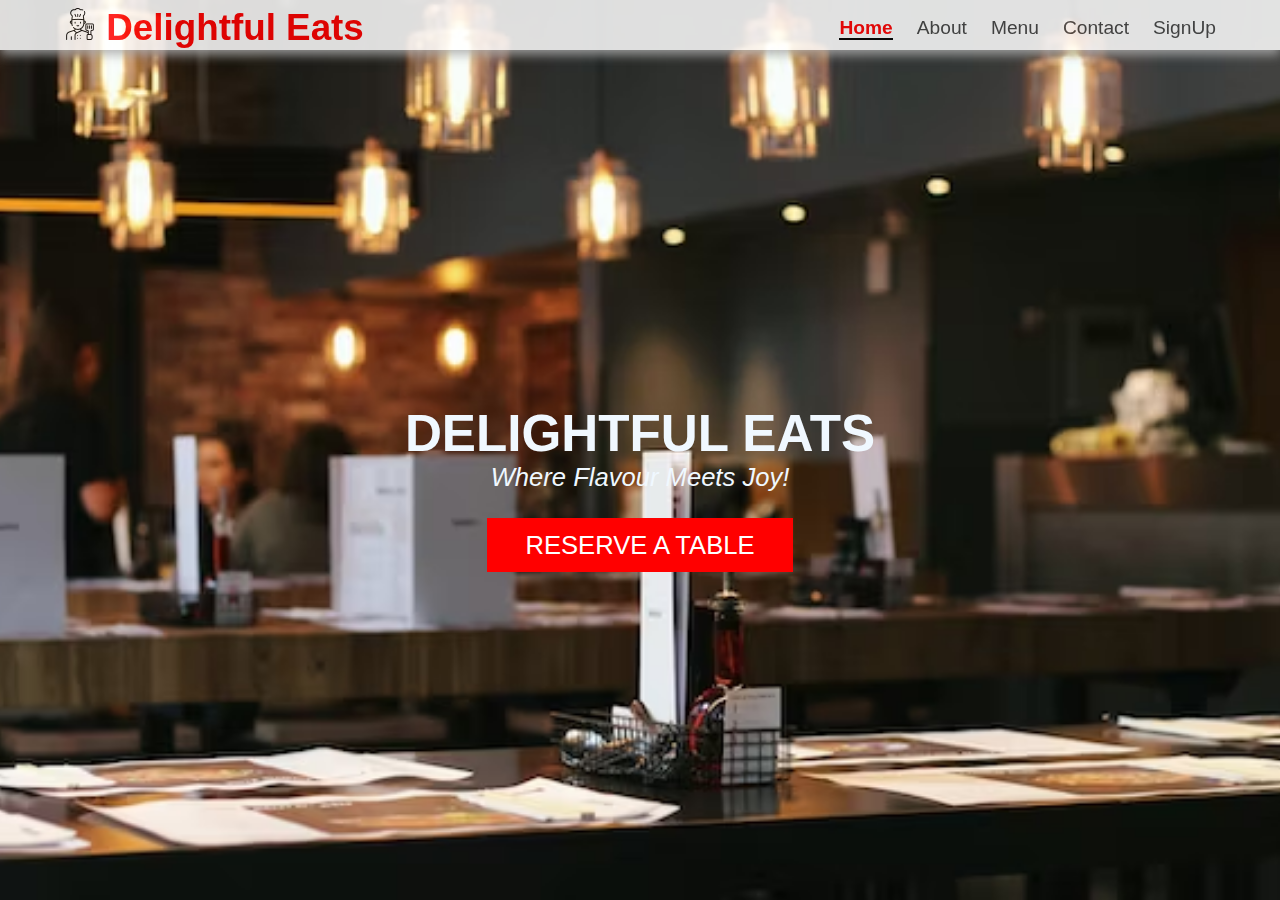
<file: index.html>
<html lang="en">

<head>
    <meta charset="UTF-8" />
    <meta http-equiv="X-UA-Compatible" content="IE=edge" />
    <meta name="viewport" content="width=device-width, initial-scale=1.0" />
    <title>Delightful Eats</title>
     <link rel="icon" href="images/chef.png" type="image/x-icon"/>
    <link rel="stylesheet" href="style.css" />
</head>

<body>
    <nav class="navbar">

        <div class="navbar-container container">
            <input type="checkbox">

            <div class="hamburger-lines">
                <span class="line line1"></span>
                <span class="line line2"></span>
                <span class="line line3"></span>

            </div>
            <ul class="menu-items">
                <li><a href="index.html" class="active">Home</a></li>
                <li><a href="about.html">About</a></li>
                <li><a href="food-menu.html">Menu</a></li>
                <li><a href="contact.html">Contact</a></li>
                <li><a href="Signup.html">SignUp</a></li>
            </ul>

            <h1 class="logo"><img src="images/chef.png" </h1>
                <span id="sp">Delightful Eats</span>

        </div>


    </nav>
    <section class="showcase-area" id="showcase">
        <div class="showcase-container">
            <h1 class="main-title" id="home">Delightful Eats</h1>
            <p class="main-tit">Where Flavour Meets Joy!</p>
            <p></p>
            <a href="contact.html" class="btn btn-primary " style="background-color:red">RESERVE A TABLE</a>
        </div>



    </section>

</html>
</body>

</html>
</file>
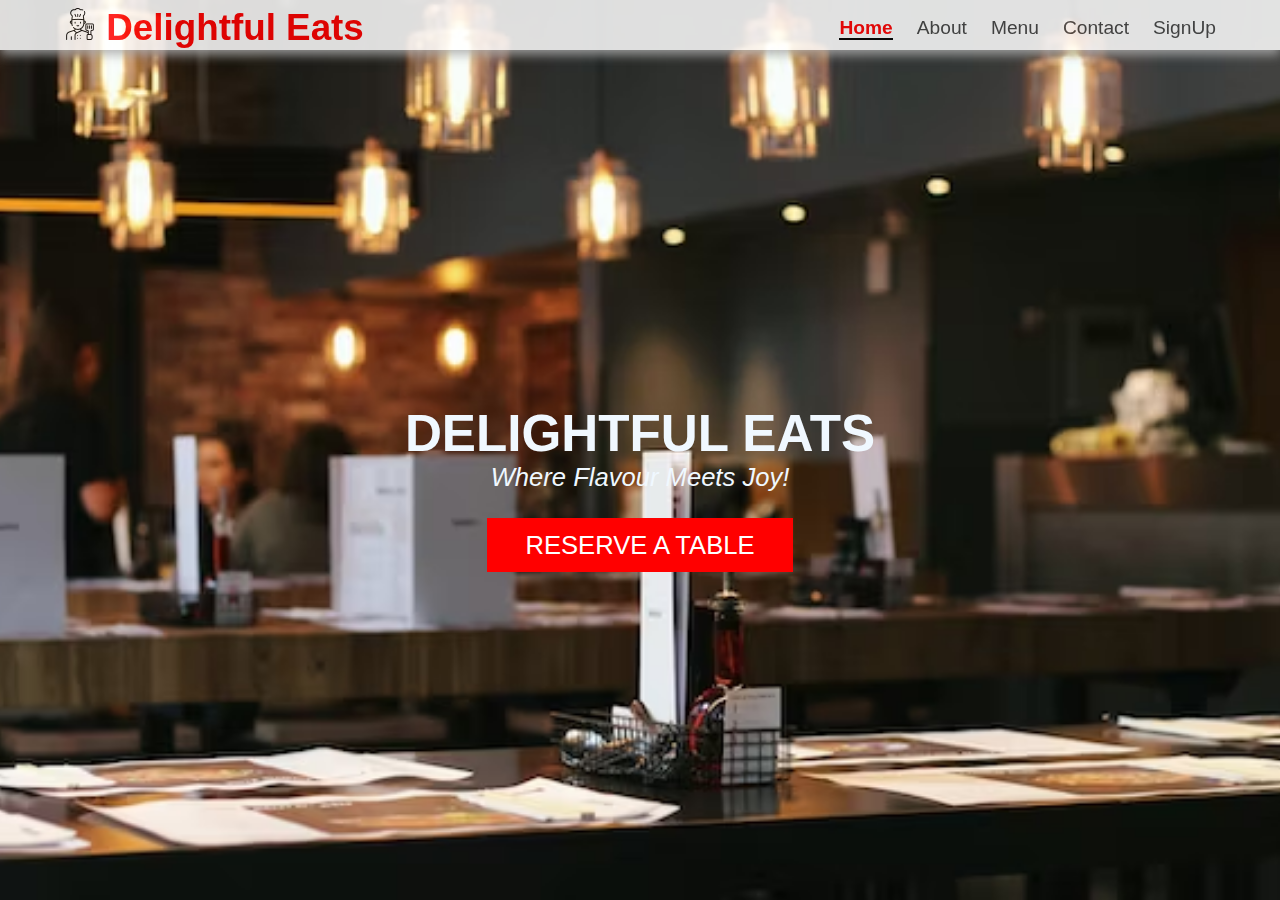
<file: Restaurant-website/index.html>
<html lang="en">

<head>
    <meta charset="UTF-8" />
    <meta http-equiv="X-UA-Compatible" content="IE=edge" />
    <meta name="viewport" content="width=device-width, initial-scale=1.0" />
    <title>Delightful Eats</title>
     <link rel="icon" href="images/chef.png" type="image/x-icon"/>
    <link rel="stylesheet" href="style.css" />
</head>

<body>
    <nav class="navbar">

        <div class="navbar-container container">
            <input type="checkbox">

            <div class="hamburger-lines">
                <span class="line line1"></span>
                <span class="line line2"></span>
                <span class="line line3"></span>

            </div>
            <ul class="menu-items">
                <li><a href="index.html" class="active">Home</a></li>
                <li><a href="about.html">About</a></li>
                <li><a href="food-menu.html">Menu</a></li>
                <li><a href="contact.html">Contact</a></li>
                <li><a href="Signup.html">SignUp</a></li>
            </ul>

            <h1 class="logo"><img src="images/chef.png" </h1>
                <span id="sp">Delightful Eats</span>

        </div>


    </nav>
    <section class="showcase-area" id="showcase">
        <div class="showcase-container">
            <h1 class="main-title" id="home">Delightful Eats</h1>
            <p class="main-tit">Where Flavour Meets Joy!</p>
            <p></p>
            <a href="contact.html" class="btn btn-primary " style="background-color:red">RESERVE A TABLE</a>
        </div>



    </section>

</html>
</body>

</html>
</file>
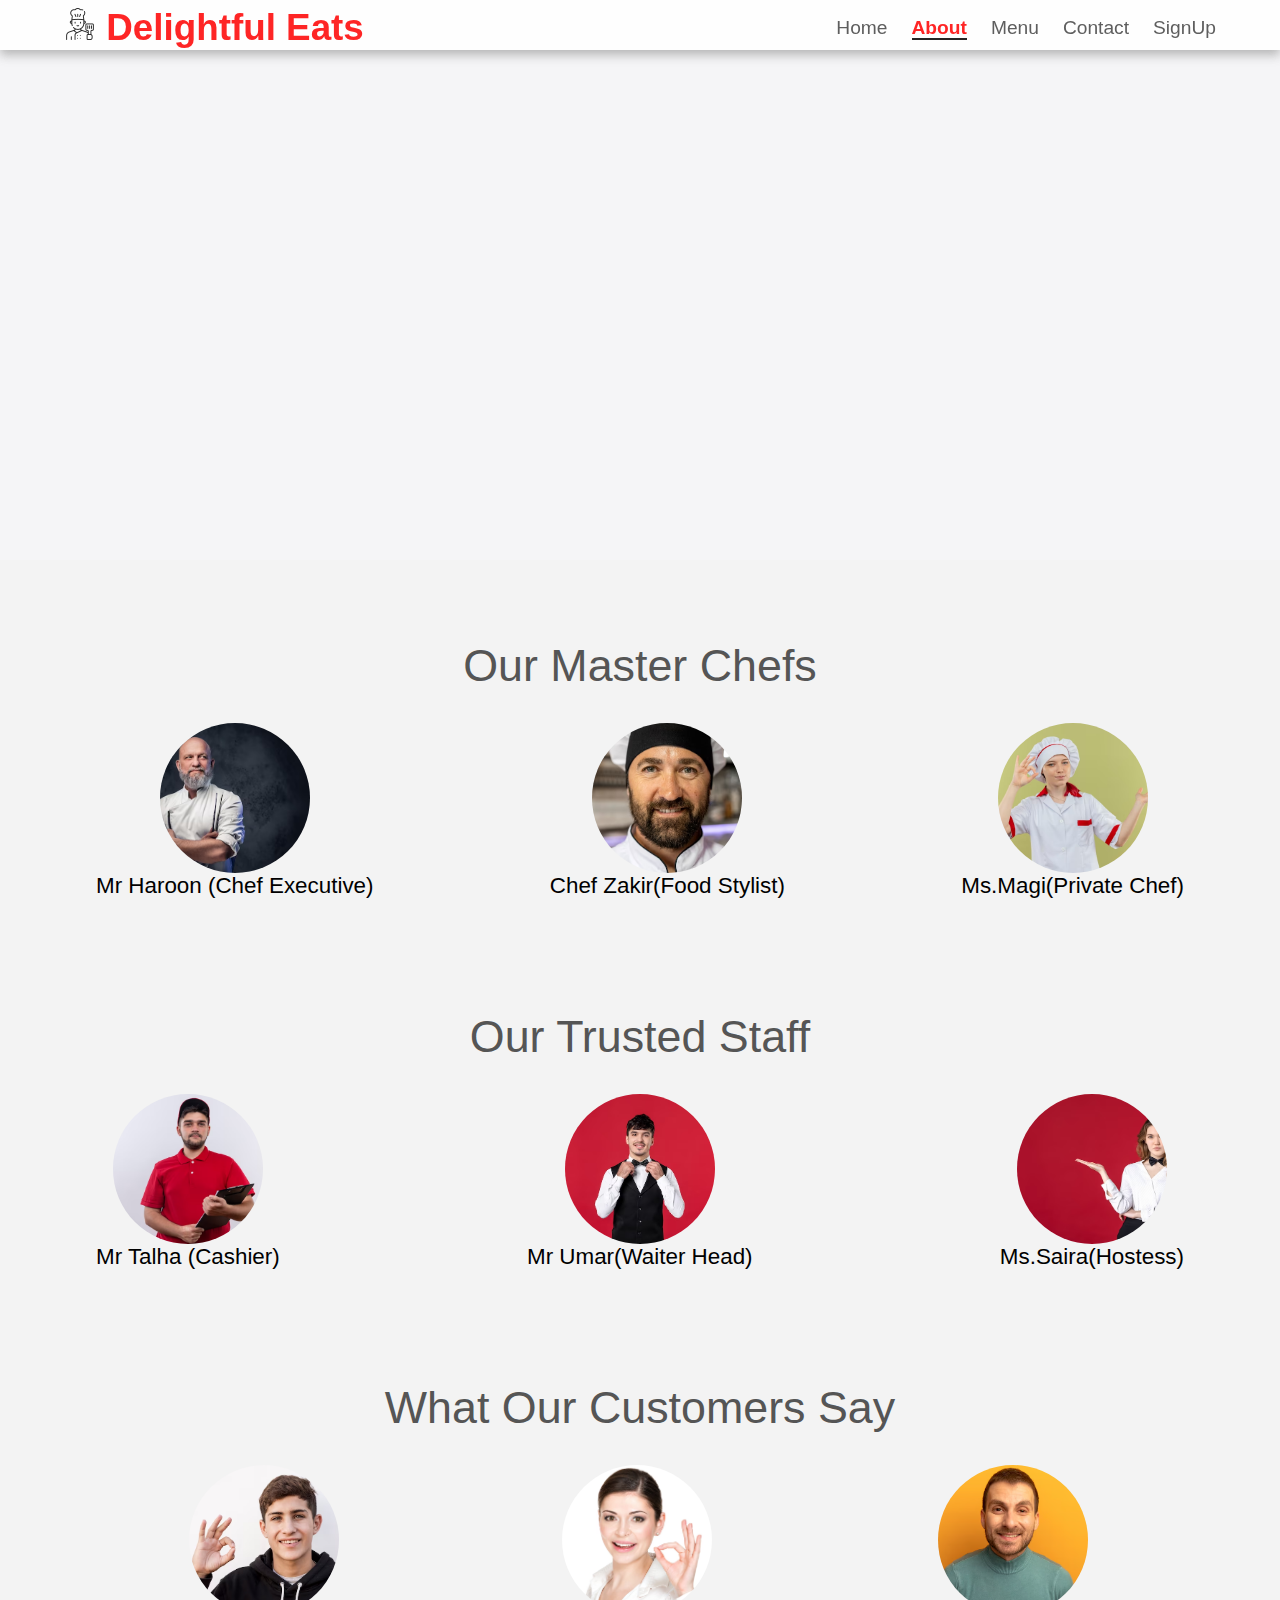
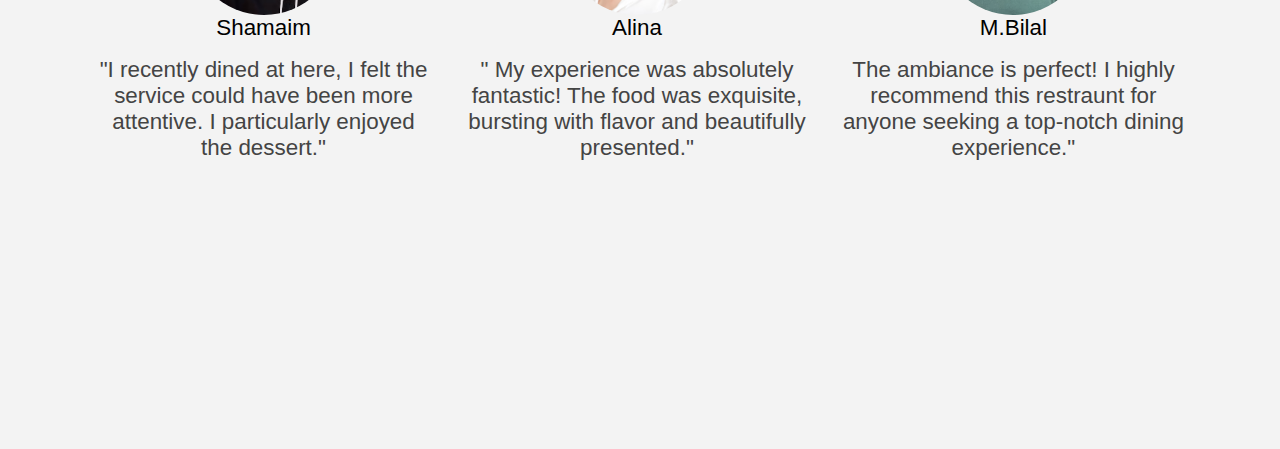
<file: about.html>
<html lang="en">

<head>
    <meta charset="UTF-8" />
    <meta http-equiv="X-UA-Compatible" content="IE=edge" />
    <meta name="viewport" content="width=device-width, initial-scale=1.0" />
    <title>Delightful Eats</title>
    <link rel="icon" href="images/chef.png" type="image/x-icon"/>

    <link rel="stylesheet" href="style.css" >


</head>

<body>

    <nav class="navbar">
        <div class="navbar-container container">
            <input type="checkbox">
            <div class="hamburger-lines">
                <span class="line line1"></span>
                <span class="line line2"></span>
                <span class="line line3"></span>
            </div>
            <ul class="menu-items">
                <li><a href="index.html">Home</a></li>
                <li><a href="about.html" class="active">About</a></li>
                <li><a href="food-menu.html">Menu</a></li>

                <li><a href="contact.html">Contact</a></li>
                <li><a href="Signup.html">SignUp</a></li>
            </ul>

            <h1 class="logo"><img src="images/chef.png" </h1>
                <span id="sp">Delightful Eats</span>

        </div>
    </nav>
    <section id="about">
        <div class="about-wrapper container">
            <div class="about-text">
                <p class="small">About Us</p>
                <h2>We have been crafting delectable cuisine for the past 7 years</h2>
                <p>
                    our story revolves around a profound
                    love for food and a dedication to delivering remarkable dining experiences. We believe
                    every meal should be a sensory adventure. Join us on this gastronomic journey where each plate tells
                    a story and every visit leaves you craving more. Welcome to <b>WELCOME TO DELIGHTFUL EATS</b>, where
                    food isn't just our business;
                    it's our passion.

                </p>

            </div>
            <div class="about-img">
                <img src="images/aboutimg.avif" alt="food" />
            </div>
        </div>
    </section>
    <section id="testimonials">
        <h2 class="testimonial-title">Our Master Chefs</h2>
        <div class="testimonial-container container">
            <div class="testimonial-box">
                <div class="customer-detail">
                    <div class="customer-photo">
                        <img src="images/chef 1.avif" alt="" />
                        <p class="customer-name">Mr Haroon (Chef Executive)</p>
                    </div>
                </div>

            </div>
            <div class="testimonial-box">
                <div class="customer-detail">
                    <div class="customer-photo">
                        <img src="images/chef 2.avif" alt="" />
                        <p class="customer-name">Chef Zakir(Food Stylist)</p>
                    </div>
                </div>

            </div>
            <div class="testimonial-box">
                <div class="customer-detail">
                    <div class="customer-photo">
                        <img src="images/chef 3.avif" alt="" />
                        <p class="customer-name">Ms.Magi(Private Chef)</p>
                    </div>
                </div>

            </div>
        </div>
        <section id="testimonials">
            <h2 class="testimonial-title">Our Trusted Staff</h2>
            <div class="testimonial-container container">
                <div class="testimonial-box">
                    <div class="customer-detail">
                        <div class="customer-photo">
                            <img src="images/staff 7.avif" alt="" />
                            <p class="customer-name">Mr Talha (Cashier)</p>
                        </div>
                    </div>

                </div>
                <div class="testimonial-box">
                    <div class="customer-detail">
                        <div class="customer-photo">
                            <img src="images/staff 5.avif" alt="" />
                            <p class="customer-name">Mr Umar(Waiter Head)</p>
                        </div>
                    </div>

                </div>
                <div class="testimonial-box">
                    <div class="customer-detail">
                        <div class="customer-photo">
                            <img src="images/staff 6.avif" alt="" />
                            <p class="customer-name">Ms.Saira(Hostess)</p>
                        </div>
                    </div>

                </div>
            </div>
            <section id="testimonials">
                <h2 class="testimonial-title">What Our Customers Say</h2>
                <div class="testimonial-container container">
                    <div class="testimonial-box">
                        <div class="customer-detail">
                            <div class="customer-photo">
                                <img src="images/portrait-happy-teenage-boy-showing-ok-gesture-white-background_23-2148088777.avif"
                                    alt="" />
                                <p class="customer-name">Shamaim</p>
                            </div>
                        </div>
                        <div class="star-rating">
                            <span class="fa fa-star checked"></span>
                            <span class="fa fa-star checked"></span>
                            <span class="fa fa-star checked"></span>
                            <span class="fa fa-star"></span>
                            <span class="fa fa-star"></span>
                        </div>
                        <p class="testimonial-text">
                            "I recently dined at here, I felt the service could have been more attentive.
                            I particularly enjoyed the dessert."
                        </p>
                    </div>
                    <div class="testimonial-box">
                        <div class="customer-detail">
                            <div class="customer-photo">
                                <img src="images/young-happy-woman-with-ok-sign-white-shirt_186202-4409.avif" alt="" />
                                <p class="customer-name">Alina</p>
                            </div>
                        </div>
                        <div class="star-rating">
                            <span class="fa fa-star checked"></span>
                            <span class="fa fa-star checked"></span>
                            <span class="fa fa-star checked"></span>
                            <span class="fa fa-star checked"></span>
                            <span class="fa fa-star checked"></span>
                        </div>
                        <p class="testimonial-text">
                            " My experience was absolutely fantastic!
                            The food was exquisite, bursting with flavor and beautifully presented."
                        </p>
                    </div>
                    <div class="testimonial-box">
                        <div class="customer-detail">
                            <div class="customer-photo">
                                <img src="images/close-up-view-smiling-young-caucasian-man-looking-camera-isolated-orange-background_141793-77965.avif"
                                    alt="" />
                                <p class="customer-name">M.Bilal</p>
                            </div>
                        </div>
                        <div class="star-rating">
                            <span class="fa fa-star checked"></span>
                            <span class="fa fa-star checked"></span>
                            <span class="fa fa-star checked"></span>
                            <span class="fa fa-star checked"></span>
                            <span class="fa fa-star checked"></span>
                        </div>
                        <p class="testimonial-text">
                            The ambiance is perfect!
                            I highly recommend this restraunt for anyone seeking a top-notch dining experience."
                        </p>
                    </div>
                </div>
            </section>
</file>
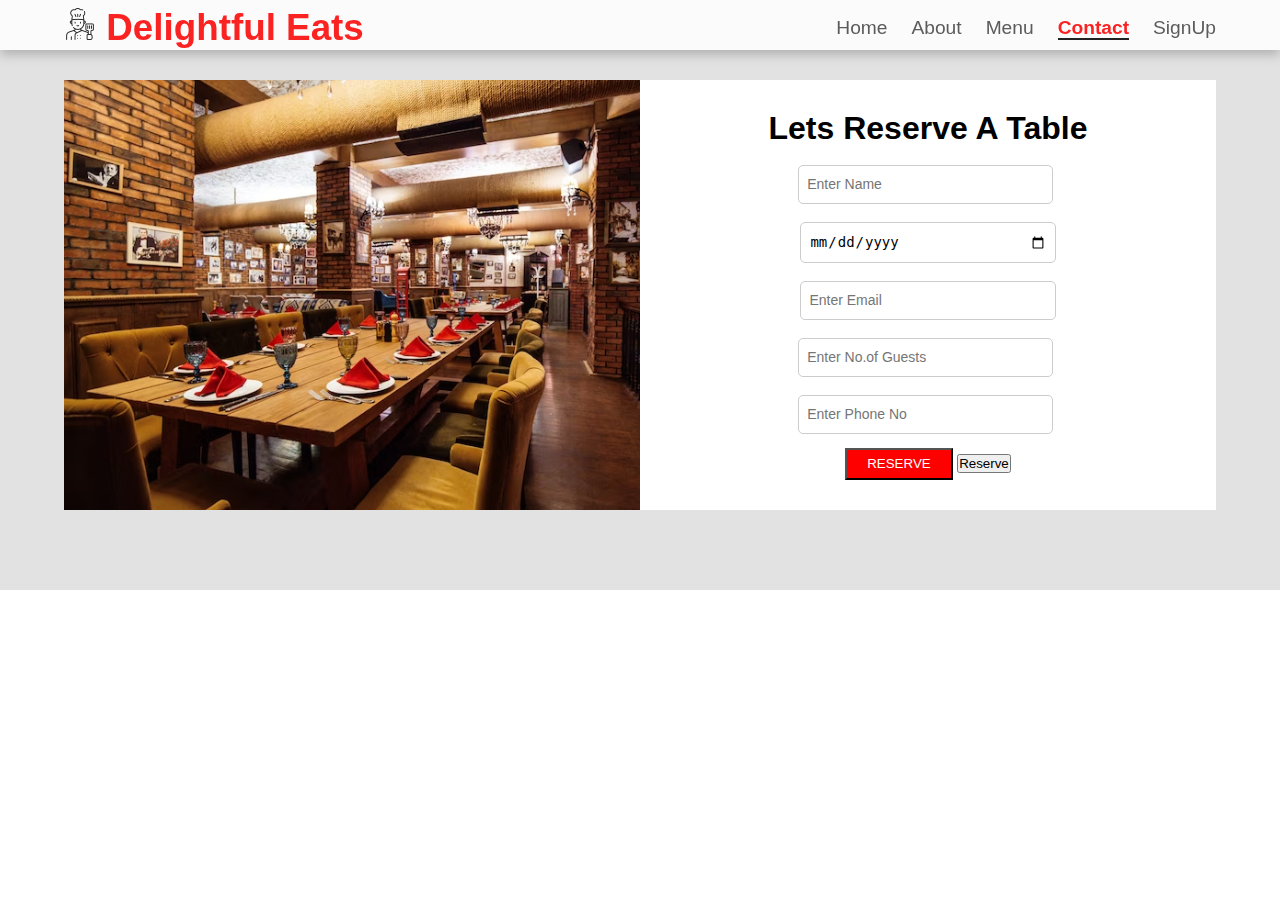
<file: contact.html>
<html lang="en">

<head>
    <meta charset="UTF-8" />
    <meta http-equiv="X-UA-Compatible" content="IE=edge" />
    <meta name="viewport" content="width=device-width, initial-scale=1.0" />
    <title>Delightful Eats</title>
    <link rel="icon" href="images/chef.png" type="image/x-icon"/>
    <link rel="stylesheet" href="style.css" />

</head>

<body>
    <nav class="navbar">
        <div class="navbar-container container">
            <input type="checkbox">
            <div class="hamburger-lines">
                <span class="line line1"></span>
                <span class="line line2"></span>
                <span class="line line3"></span>
            </div>
            <ul class="menu-items">
                <li><a href="index.html">Home</a></li>
                <li><a href="about.html">About</a></li>
                <li><a href="food-menu.html">Menu</a></li>
                <li><a href="contact.html" class="active">Contact</a></li>
                <li><a href="Signup.html">SignUp</a></li>
            </ul>
            <h1 class="logo"><img src="images/chef.png" </h1>
                <span id="sp">Delightful Eats</span>

        </div>
    </nav>

    <section id="contact">
        <div class="contact-container container">
            <div class="contact-img">
                <img src="images/table.avif" alt="" />
            </div>
            <form class="foam">
                <h1>Lets Reserve A Table</h1>
                <label for="name"></label><br>
                <input type="name" placeholder="Enter Name" required="">&nbsp;
                <br><br>
                <label for="date"></label>
                <input type="date" id="date" required="" />
                <br><br>
                <input id="text" type="text" placeholder="Enter Email" required="" />
                <br>
                <label for="text"> </label><br>
                <input type="text" placeholder="Enter No.of Guests" required="">&nbsp;
                <br>
                <label for="phone"> </label><br>
                <input type="number" placeholder="Enter Phone No" required="">&nbsp;
                <br>
                <button class=" btn btn-primary" onclick="validate()">Reserve</button>
                <button id="bt">Reserve</button>

                <br>
            </form>


        </div>
    </section>
    <script src="java.js"></script>
</body>

</html>
</file>
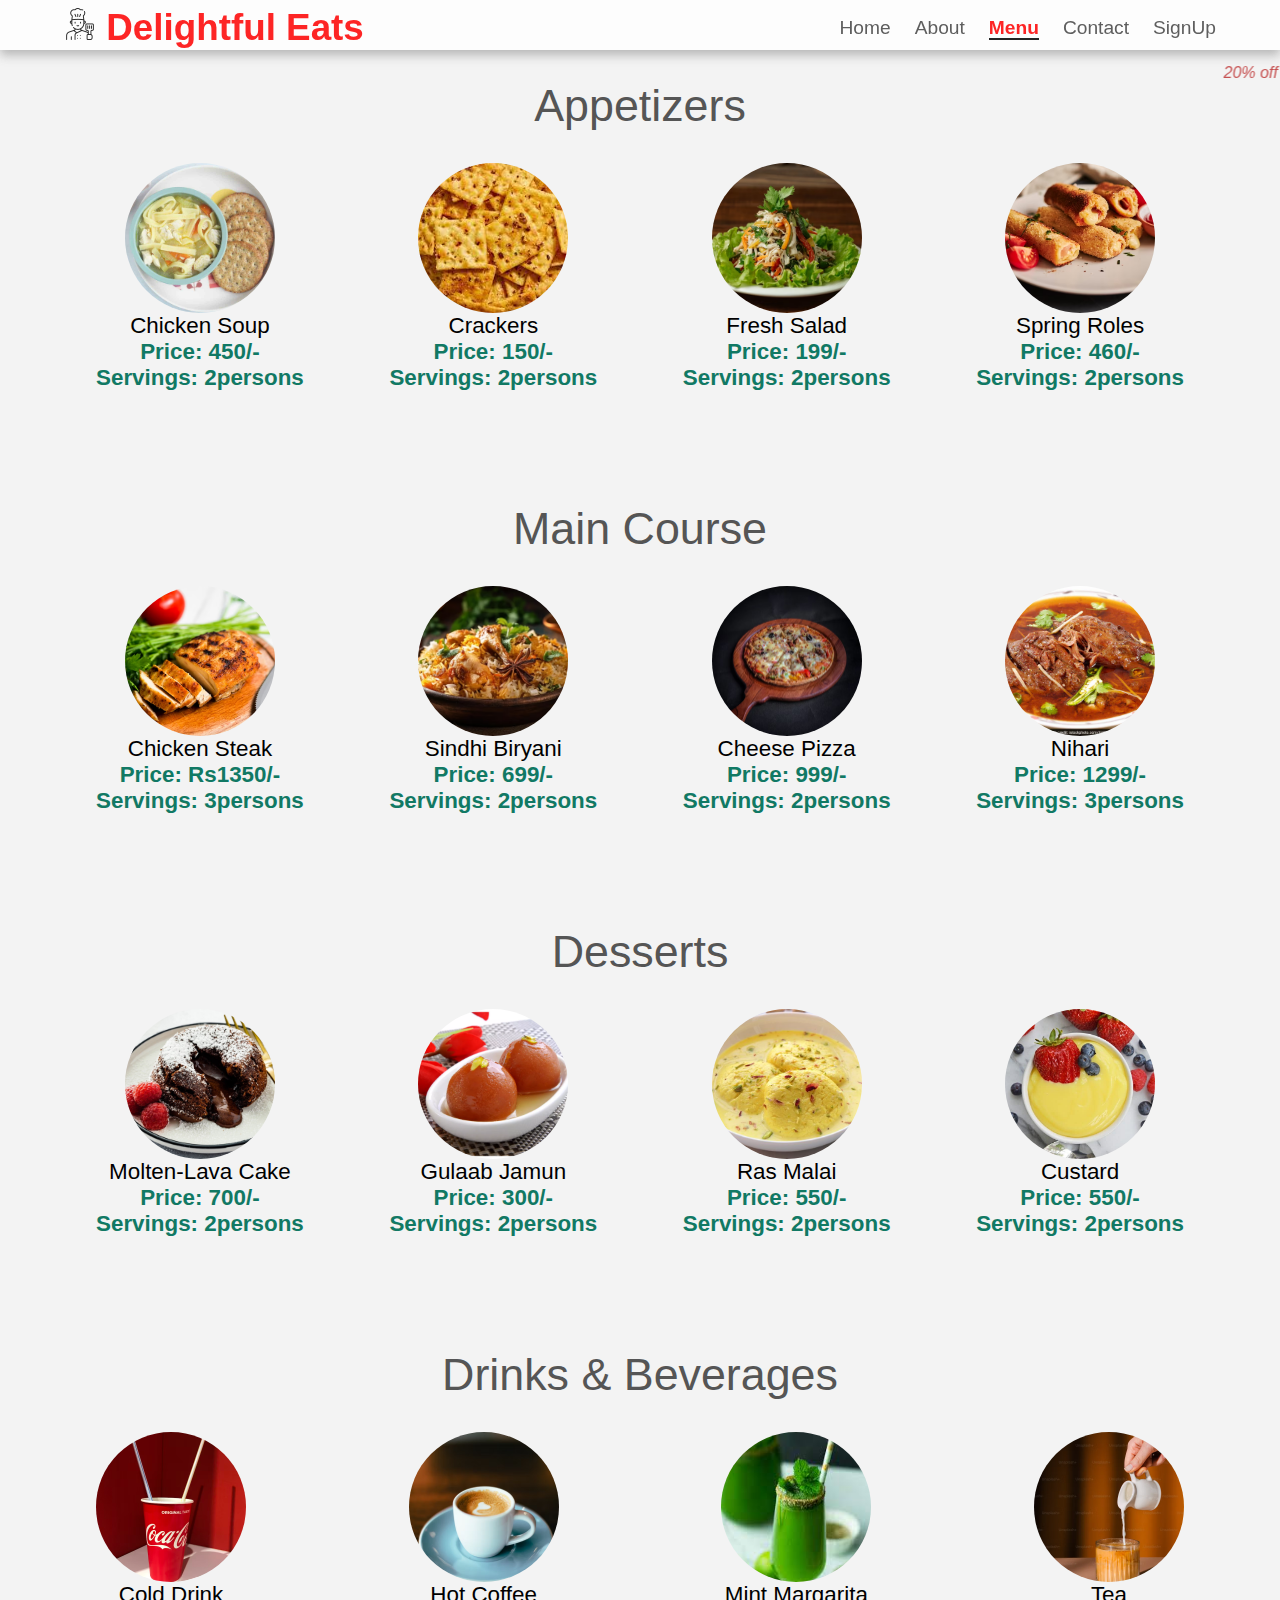
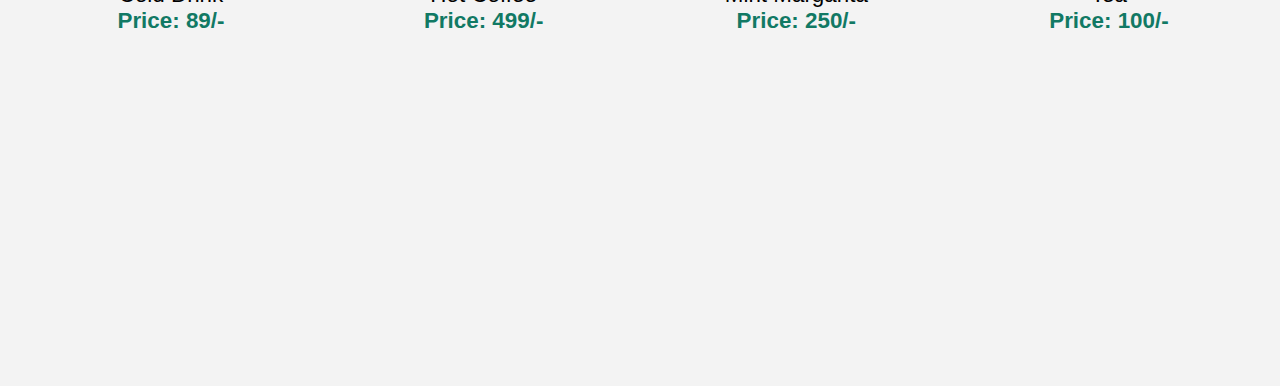
<file: food-menu.html>
<html lang="en">

<head>
    <meta charset="UTF-8" />
    <meta http-equiv="X-UA-Compatible" content="IE=edge" />
    <meta name="viewport" content="width=device-width, initial-scale=1.0" />
    <title>Delightful Eats</title>
    <link rel="icon" href="images/chef.png" type="image/x-icon"/>
    <link rel="stylesheet" href="style.css" />
</head>

<body>
    <nav class="navbar">
        <div class="navbar-container container">
            <input type="checkbox">
            <div class="hamburger-lines">
                <span class="line line1"></span>
                <span class="line line2"></span>
                <span class="line line3"></span>
            </div>
            <ul class="menu-items">
                <li><a href="index.html">Home</a></li>
                <li><a href="about.html">About</a></li>
                <li><a href="food-menu.html" class="active">Menu</a></li>
                <li><a href="contact.html">Contact</a></li>
                <li><a href="Signup.html">SignUp</a></li>
            </ul>
            <h1 class="logo"><img src="images/chef.png" </h1>
                <span id="sp">Delightful Eats</span>

        </div>
        <marquee>20% off on Desserts</marquee>
    </nav>
    <section id="testimonials">
        <h2 class="testimonial-title">Appetizers</h2>
        <div class="testimonial-container container">
            <div class="testimonial-box">
                <div class="customer-detail">
                    <div class="customer-photo">
                        <img src="images/soup.jpg" alt="" />
                        <p class="customer-name">Chicken Soup</p>
                        <p class="food-price">Price: 450/-</p>
                        <p class="food-price">Servings: 2persons</p>
                    </div>
                </div>

            </div>
            <div class="testimonial-box">
                <div class="customer-detail">
                    <div class="customer-photo">
                        <img src="images/crackers.jpeg" alt="" />
                        <p class="customer-name">Crackers</p>
                        <p class="food-price">Price: 150/-</p>
                        <p class="food-price">Servings: 2persons</p>
                    </div>
                </div>
            </div>
            <div class="testimonial-box">
                <div class="customer-detail">
                    <div class="customer-photo">
                        <img src="images/appitizer1.avif" alt="" />
                        <p class="customer-name">Fresh Salad</p>
                        <p class="food-price">Price: 199/-</p>
                        <p class="food-price">Servings: 2persons</p>
                    </div>
                </div>

            </div>
            <div class="testimonial-box">
                <div class="customer-detail">
                    <div class="customer-photo">
                        <img src="images/rolesappitizer.avif" alt="" />
                        <p class="customer-name">Spring Roles</p>
                        <p class="food-price">Price: 460/-</p>
                        <p class="food-price">Servings: 2persons</p>
                    </div>
                </div>


            </div>
        </div>
        <!-- <--------------------------------------------------------------->
        <section id="testimonials">
            <h2 class="testimonial-title">Main Course</h2>
            <div class="testimonial-container container">
                <div class="testimonial-box">
                    <div class="customer-detail">
                        <div class="customer-photo">
                            <img src="images/MAIN STEAK.avif" alt="" />
                            <p class="customer-name">Chicken Steak</p>
                            <p class="food-price">Price: Rs1350/-</p>
                            <p class="food-price">Servings: 3persons</p>
                        </div>
                    </div>

                </div>
                <div class="testimonial-box">
                    <div class="customer-detail">
                        <div class="customer-photo">
                            <img src="images/bryanimain.avif" alt="" />
                            <p class="customer-name">Sindhi Biryani</p>
                            <p class="food-price">Price: 699/-</p>
                            <p class="food-price">Servings: 2persons</p>
                        </div>
                    </div>


                </div>
                <div class="testimonial-box">
                    <div class="customer-detail">
                        <div class="customer-photo">
                            <img src="images/pizza.avif" alt="" />
                            <p class="customer-name">Cheese Pizza</p>
                            <p class="food-price">Price: 999/-</p>
                            <p class="food-price">Servings: 2persons</p>
                        </div>
                    </div>


                </div>
                <div class="testimonial-box">
                    <div class="customer-detail">
                        <div class="customer-photo">
                            <img src="images/nihari.webp" alt="" />
                            <p class="customer-name">Nihari</p>
                            <p class="food-price">Price: 1299/-</p>
                            <p class="food-price">Servings: 3persons</p>
                        </div>
                    </div>


                </div>
            </div>

            <!-- ------------------------------------------------------------->
            <section id="testimonials">
                <h2 class="testimonial-title">Desserts</h2>
                <div class="testimonial-container container">
                    <div class="testimonial-box">
                        <div class="customer-detail">
                            <div class="customer-photo">
                                <img src="images/moltenlava.jpg" alt="" />
                                <p class="customer-name">Molten-Lava Cake</p>
                                <p class="food-price">Price: 700/-</p>
                                <p class="food-price">Servings: 2persons</p>
                            </div>
                        </div>

                    </div>
                    <div class="testimonial-box">
                        <div class="customer-detail">
                            <div class="customer-photo">
                                <img src="images/jamun.webp" alt="" />
                                <p class="customer-name">Gulaab Jamun</p>
                                <p class="food-price">Price: 300/-</p>
                                <p class="food-price">Servings: 2persons</p>
                            </div>
                        </div>

                    </div>
                    <div class="testimonial-box">
                        <div class="customer-detail">
                            <div class="customer-photo">
                                <img src="images/rasmalai.jpg" alt="" />
                                <p class="customer-name">Ras Malai</p>
                                <p class="food-price">Price: 550/-</p>
                                <p class="food-price">Servings: 2persons</p>
                            </div>
                        </div>


                    </div>
                    <div class="testimonial-box">
                        <div class="customer-detail">
                            <div class="customer-photo">
                                <img src="images/custard.jpg" alt="" />
                                <p class="customer-name">Custard</p>
                                <p class="food-price">Price: 550/-</p>
                                <p class="food-price">Servings: 2persons</p>
                            </div>
                        </div>


                    </div>
                </div>
                <!-- <---------------------------------------->
                <section id="testimonials">
                    <h2 class="testimonial-title">Drinks & Beverages</h2>
                    <div class="testimonial-container container">
                        <div class="testimonial-box">
                            <div class="customer-detail">
                                <div class="customer-photo">
                                    <img src="images/coke.avif" alt="" />
                                    <p class="customer-name">Cold Drink</p>
                                    <p class="food-price">Price: 89/-</p>

                                </div>
                            </div>

                        </div>
                        <div class="testimonial-box">
                            <div class="customer-detail">
                                <div class="customer-photo">
                                    <img src="images/coffee.avif" alt="" />
                                    <p class="customer-name">Hot Coffee</p>
                                    <p class="food-price">Price: 499/-</p>

                                </div>
                            </div>


                        </div>
                        <div class="testimonial-box">
                            <div class="customer-detail">
                                <div class="customer-photo">
                                    <img src="images/mint.jpeg" alt="" />
                                    <p class="customer-name">Mint Margarita</p>
                                    <p class="food-price">Price: 250/-</p>
                                </div>
                            </div>



                        </div>
                        <div class="testimonial-box">
                            <div class="customer-detail">
                                <div class="customer-photo">
                                    <img src="images/tea.avif" alt="" />
                                    <p class="customer-name">Tea</p>
                                    <p class="food-price">Price: 100/-</p>

                                </div>
                            </div>
                        </div>
                    </div>
</file>
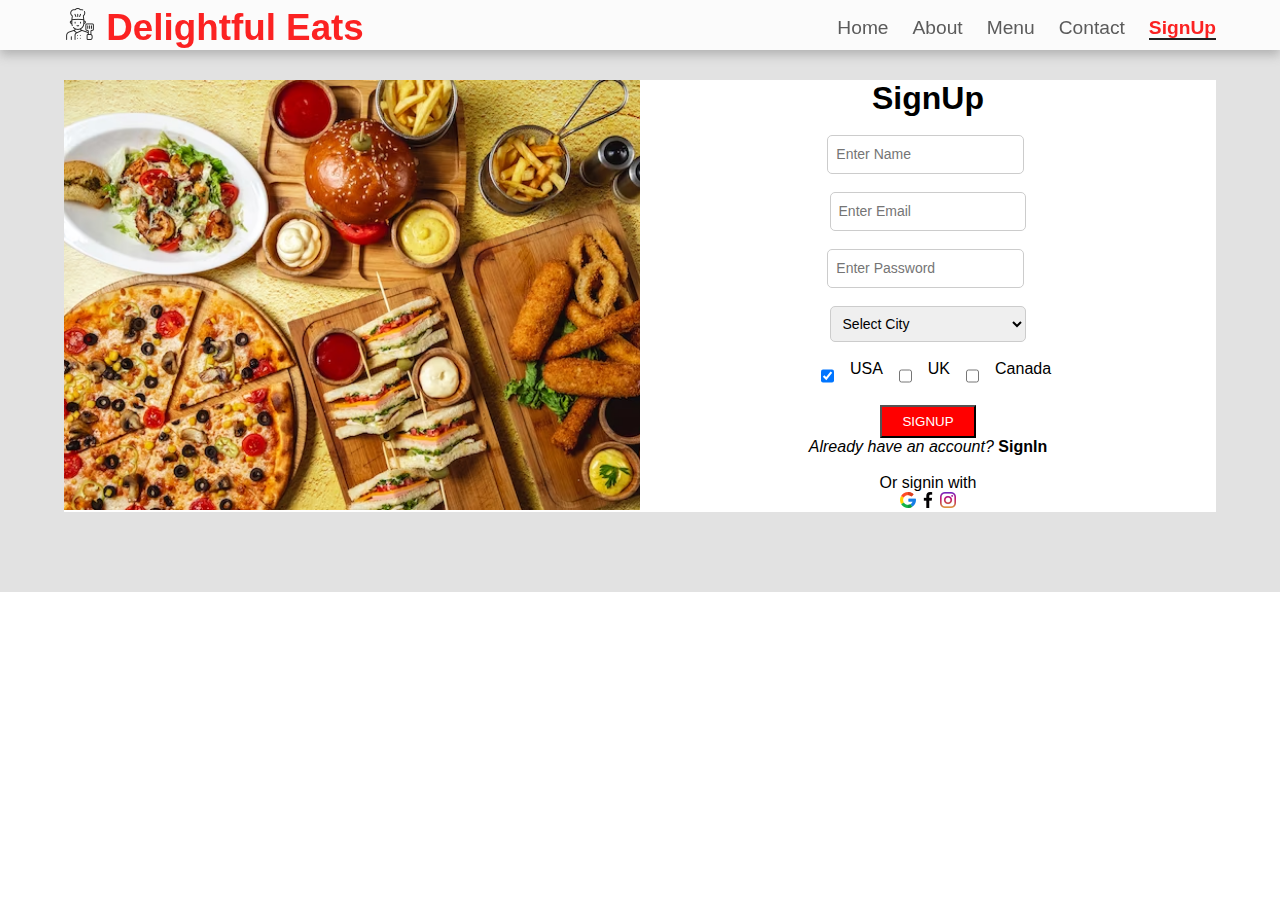
<file: Signup.html>
<html lang="en">

<head>
    <meta charset="UTF-8" />
    <meta http-equiv="X-UA-Compatible" content="IE=edge" />
    <meta name="viewport" content="width=device-width, initial-scale=1.0" />
    <title>Delightful Eats</title>
    <link rel="icon" href="images/chef.png" type="image/x-icon"/>
    <link rel="stylesheet" href="style.css" />
    <script src="https://code.jquery.com/jquery-3.6.0.min.js"></script>
</head>

<body>
    <nav class="navbar">
        <div class="navbar-container container">
            <input type="checkbox" name="" id="">
            <div class="hamburger-lines">
                <span class="line line1"></span>
                <span class="line line2"></span>
                <span class="line line3"></span>
            </div>
            <ul class="menu-items">
                <li class="active"><a href="home.html">Home</a></li>
                <li><a href="index.html">About</a></li>
                <li><a href="food-menu.html">Menu</a></li>
                <li><a href="contact.html">Contact</a></li>
                <li><a href="Signup.html" class="active">SignUp</a></li>
            </ul>
            <h1 class="logo"><img src="images/chef.png" </h1>
                <span id="sp">Delightful Eats</span>


        </div>
    </nav>

    <section id="contact">
        <div class="contact-container container">
            <div class="contact-img">
                <img src="images/aboutt.avif" alt="" />
            </div>
            <form class="foam">
                <!-- <div class="form-container"> -->
                <h1>SignUp</h1>
                <label for="name"></label><br>
                <input type="name" placeholder="Enter Name" required="">&nbsp;
                <br>
                <br>
                <input id="text" type="text" placeholder="Enter Email" required="" />
                <br>

                <label for="password"> </label><br>
                <input type="password" placeholder="Enter Password" required="">&nbsp;
                <br>


                <br>

                <select id="city" name="city" required="">
                    <option value="">Select City</option>
                    <option>Lahore</option>
                    <option>Karachi</option>
                    <option>Jhelum</option>
                    <option>Islamabad</option>
                </select><br><br>

                <div class="checkboxes">

                    <input type="checkbox" id="1" checked="checked" required="">
                    <label for="count1">USA</label>
                    <input type="checkbox" id="2">
                    <label for="count2">UK</label>
                    <input type="checkbox" id="3">
                    <label for="count3">Canada</label>
                </div>
                <!-- <div class="newsletter-signup">
                    <h2>Subscribe to our newsletter</h2>
                
                  </div> -->
                <button class=" btn btn-primary" onclick="validate()">SignUp</button>
                <br>
                <p><i>Already have an account? </i><b> SignIn</b></p><br>
                <p>Or signin with</p>
                <a href="https://www.google.com/"><img src="images/google.png"></a>
                <a href="https://www.facebook.com/"><img src="images/facebook-app-symbol.png"></a>
                <a href="https://www.instagram.com/"><img src="images/instagram.png"></a>

                <br>
            </form>
        </div>
    </section>
    <script src="java.js"></script>
</body>

</html>
</file>
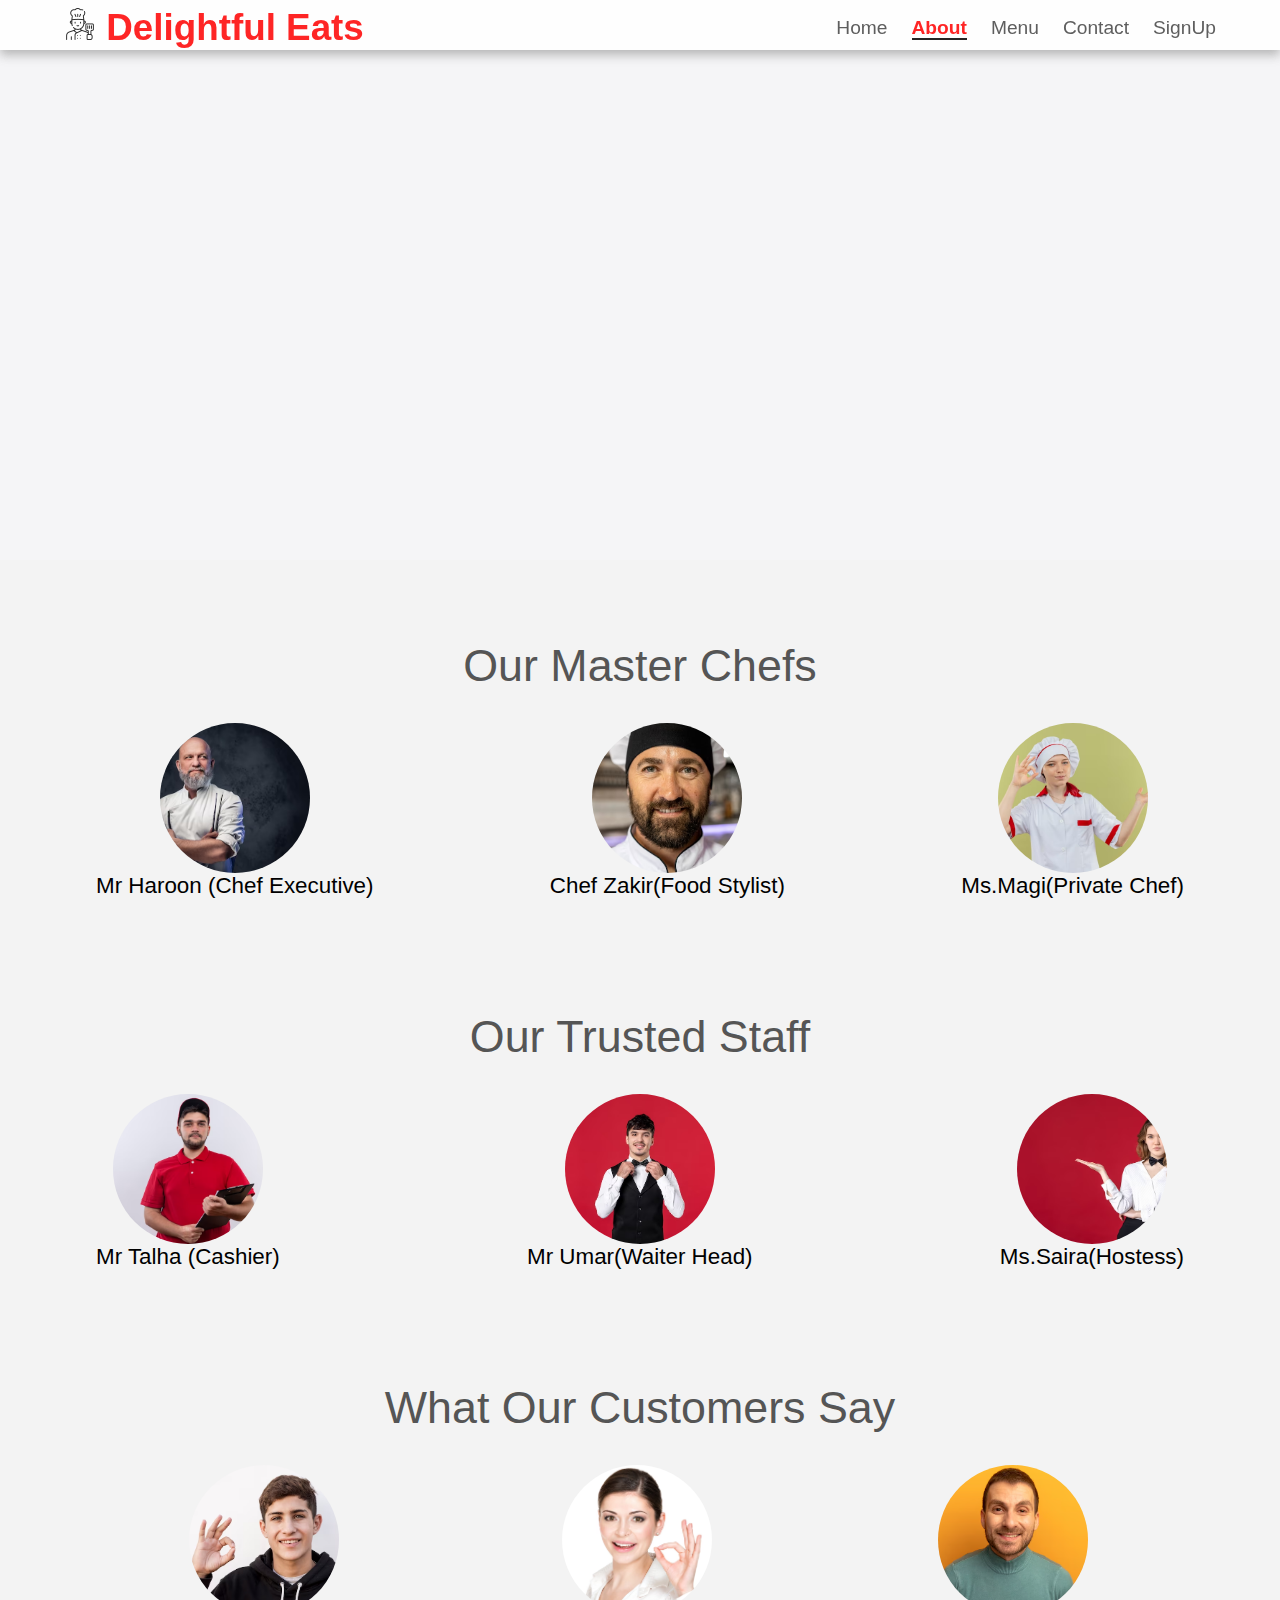
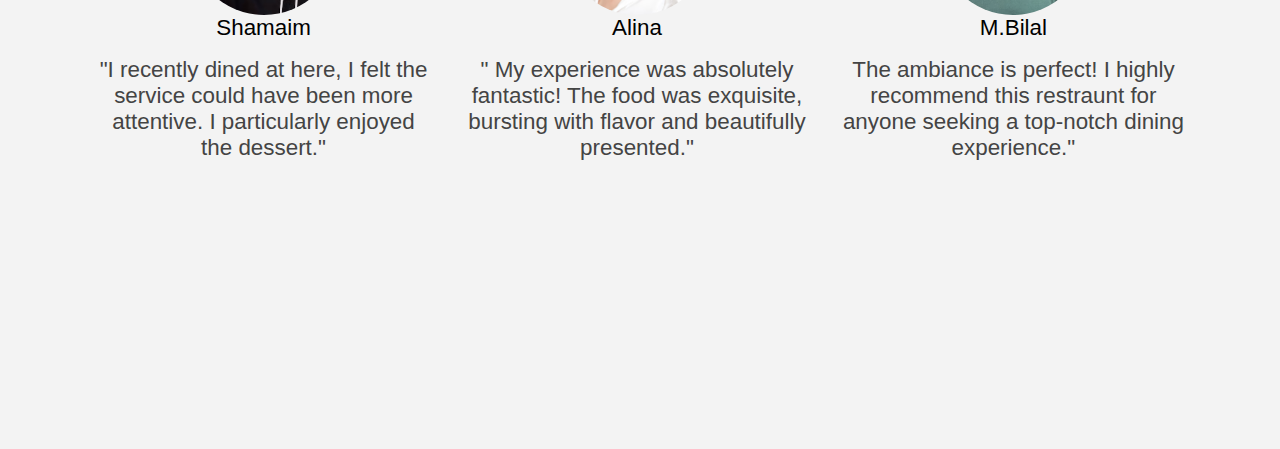
<file: Restaurant-website/about.html>
<html lang="en">

<head>
    <meta charset="UTF-8" />
    <meta http-equiv="X-UA-Compatible" content="IE=edge" />
    <meta name="viewport" content="width=device-width, initial-scale=1.0" />
    <title>Delightful Eats</title>
    <link rel="icon" href="images/chef.png" type="image/x-icon"/>

    <link rel="stylesheet" href="style.css" >


</head>

<body>

    <nav class="navbar">
        <div class="navbar-container container">
            <input type="checkbox">
            <div class="hamburger-lines">
                <span class="line line1"></span>
                <span class="line line2"></span>
                <span class="line line3"></span>
            </div>
            <ul class="menu-items">
                <li><a href="index.html">Home</a></li>
                <li><a href="about.html" class="active">About</a></li>
                <li><a href="food-menu.html">Menu</a></li>

                <li><a href="contact.html">Contact</a></li>
                <li><a href="Signup.html">SignUp</a></li>
            </ul>

            <h1 class="logo"><img src="images/chef.png" </h1>
                <span id="sp">Delightful Eats</span>

        </div>
    </nav>
    <section id="about">
        <div class="about-wrapper container">
            <div class="about-text">
                <p class="small">About Us</p>
                <h2>We have been crafting delectable cuisine for the past 7 years</h2>
                <p>
                    our story revolves around a profound
                    love for food and a dedication to delivering remarkable dining experiences. We believe
                    every meal should be a sensory adventure. Join us on this gastronomic journey where each plate tells
                    a story and every visit leaves you craving more. Welcome to <b>WELCOME TO DELIGHTFUL EATS</b>, where
                    food isn't just our business;
                    it's our passion.

                </p>

            </div>
            <div class="about-img">
                <img src="images/aboutimg.avif" alt="food" />
            </div>
        </div>
    </section>
    <section id="testimonials">
        <h2 class="testimonial-title">Our Master Chefs</h2>
        <div class="testimonial-container container">
            <div class="testimonial-box">
                <div class="customer-detail">
                    <div class="customer-photo">
                        <img src="images/chef 1.avif" alt="" />
                        <p class="customer-name">Mr Haroon (Chef Executive)</p>
                    </div>
                </div>

            </div>
            <div class="testimonial-box">
                <div class="customer-detail">
                    <div class="customer-photo">
                        <img src="images/chef 2.avif" alt="" />
                        <p class="customer-name">Chef Zakir(Food Stylist)</p>
                    </div>
                </div>

            </div>
            <div class="testimonial-box">
                <div class="customer-detail">
                    <div class="customer-photo">
                        <img src="images/chef 3.avif" alt="" />
                        <p class="customer-name">Ms.Magi(Private Chef)</p>
                    </div>
                </div>

            </div>
        </div>
        <section id="testimonials">
            <h2 class="testimonial-title">Our Trusted Staff</h2>
            <div class="testimonial-container container">
                <div class="testimonial-box">
                    <div class="customer-detail">
                        <div class="customer-photo">
                            <img src="images/staff 7.avif" alt="" />
                            <p class="customer-name">Mr Talha (Cashier)</p>
                        </div>
                    </div>

                </div>
                <div class="testimonial-box">
                    <div class="customer-detail">
                        <div class="customer-photo">
                            <img src="images/staff 5.avif" alt="" />
                            <p class="customer-name">Mr Umar(Waiter Head)</p>
                        </div>
                    </div>

                </div>
                <div class="testimonial-box">
                    <div class="customer-detail">
                        <div class="customer-photo">
                            <img src="images/staff 6.avif" alt="" />
                            <p class="customer-name">Ms.Saira(Hostess)</p>
                        </div>
                    </div>

                </div>
            </div>
            <section id="testimonials">
                <h2 class="testimonial-title">What Our Customers Say</h2>
                <div class="testimonial-container container">
                    <div class="testimonial-box">
                        <div class="customer-detail">
                            <div class="customer-photo">
                                <img src="images/portrait-happy-teenage-boy-showing-ok-gesture-white-background_23-2148088777.avif"
                                    alt="" />
                                <p class="customer-name">Shamaim</p>
                            </div>
                        </div>
                        <div class="star-rating">
                            <span class="fa fa-star checked"></span>
                            <span class="fa fa-star checked"></span>
                            <span class="fa fa-star checked"></span>
                            <span class="fa fa-star"></span>
                            <span class="fa fa-star"></span>
                        </div>
                        <p class="testimonial-text">
                            "I recently dined at here, I felt the service could have been more attentive.
                            I particularly enjoyed the dessert."
                        </p>
                    </div>
                    <div class="testimonial-box">
                        <div class="customer-detail">
                            <div class="customer-photo">
                                <img src="images/young-happy-woman-with-ok-sign-white-shirt_186202-4409.avif" alt="" />
                                <p class="customer-name">Alina</p>
                            </div>
                        </div>
                        <div class="star-rating">
                            <span class="fa fa-star checked"></span>
                            <span class="fa fa-star checked"></span>
                            <span class="fa fa-star checked"></span>
                            <span class="fa fa-star checked"></span>
                            <span class="fa fa-star checked"></span>
                        </div>
                        <p class="testimonial-text">
                            " My experience was absolutely fantastic!
                            The food was exquisite, bursting with flavor and beautifully presented."
                        </p>
                    </div>
                    <div class="testimonial-box">
                        <div class="customer-detail">
                            <div class="customer-photo">
                                <img src="images/close-up-view-smiling-young-caucasian-man-looking-camera-isolated-orange-background_141793-77965.avif"
                                    alt="" />
                                <p class="customer-name">M.Bilal</p>
                            </div>
                        </div>
                        <div class="star-rating">
                            <span class="fa fa-star checked"></span>
                            <span class="fa fa-star checked"></span>
                            <span class="fa fa-star checked"></span>
                            <span class="fa fa-star checked"></span>
                            <span class="fa fa-star checked"></span>
                        </div>
                        <p class="testimonial-text">
                            The ambiance is perfect!
                            I highly recommend this restraunt for anyone seeking a top-notch dining experience."
                        </p>
                    </div>
                </div>
            </section>
</file>
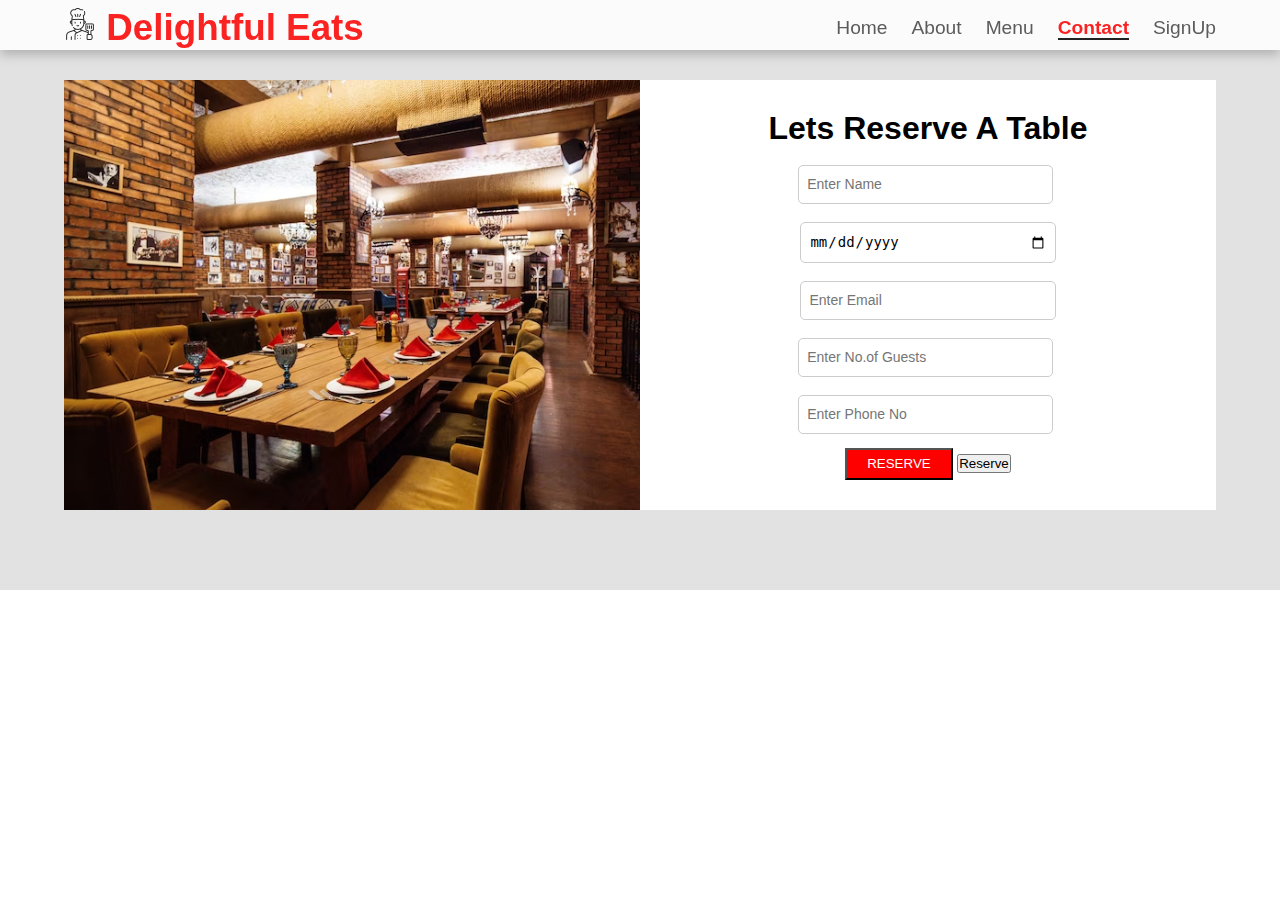
<file: Restaurant-website/contact.html>
<html lang="en">

<head>
    <meta charset="UTF-8" />
    <meta http-equiv="X-UA-Compatible" content="IE=edge" />
    <meta name="viewport" content="width=device-width, initial-scale=1.0" />
    <title>Delightful Eats</title>
    <link rel="icon" href="images/chef.png" type="image/x-icon"/>
    <link rel="stylesheet" href="style.css" />

</head>

<body>
    <nav class="navbar">
        <div class="navbar-container container">
            <input type="checkbox">
            <div class="hamburger-lines">
                <span class="line line1"></span>
                <span class="line line2"></span>
                <span class="line line3"></span>
            </div>
            <ul class="menu-items">
                <li><a href="index.html">Home</a></li>
                <li><a href="about.html">About</a></li>
                <li><a href="food-menu.html">Menu</a></li>
                <li><a href="contact.html" class="active">Contact</a></li>
                <li><a href="Signup.html">SignUp</a></li>
            </ul>
            <h1 class="logo"><img src="images/chef.png" </h1>
                <span id="sp">Delightful Eats</span>

        </div>
    </nav>

    <section id="contact">
        <div class="contact-container container">
            <div class="contact-img">
                <img src="images/table.avif" alt="" />
            </div>
            <form class="foam">
                <h1>Lets Reserve A Table</h1>
                <label for="name"></label><br>
                <input type="name" placeholder="Enter Name" required="">&nbsp;
                <br><br>
                <label for="date"></label>
                <input type="date" id="date" required="" />
                <br><br>
                <input id="text" type="text" placeholder="Enter Email" required="" />
                <br>
                <label for="text"> </label><br>
                <input type="text" placeholder="Enter No.of Guests" required="">&nbsp;
                <br>
                <label for="phone"> </label><br>
                <input type="number" placeholder="Enter Phone No" required="">&nbsp;
                <br>
                <button class=" btn btn-primary" onclick="validate()">Reserve</button>
                <button id="bt">Reserve</button>

                <br>
            </form>


        </div>
    </section>
    <script src="java.js"></script>
</body>

</html>
</file>
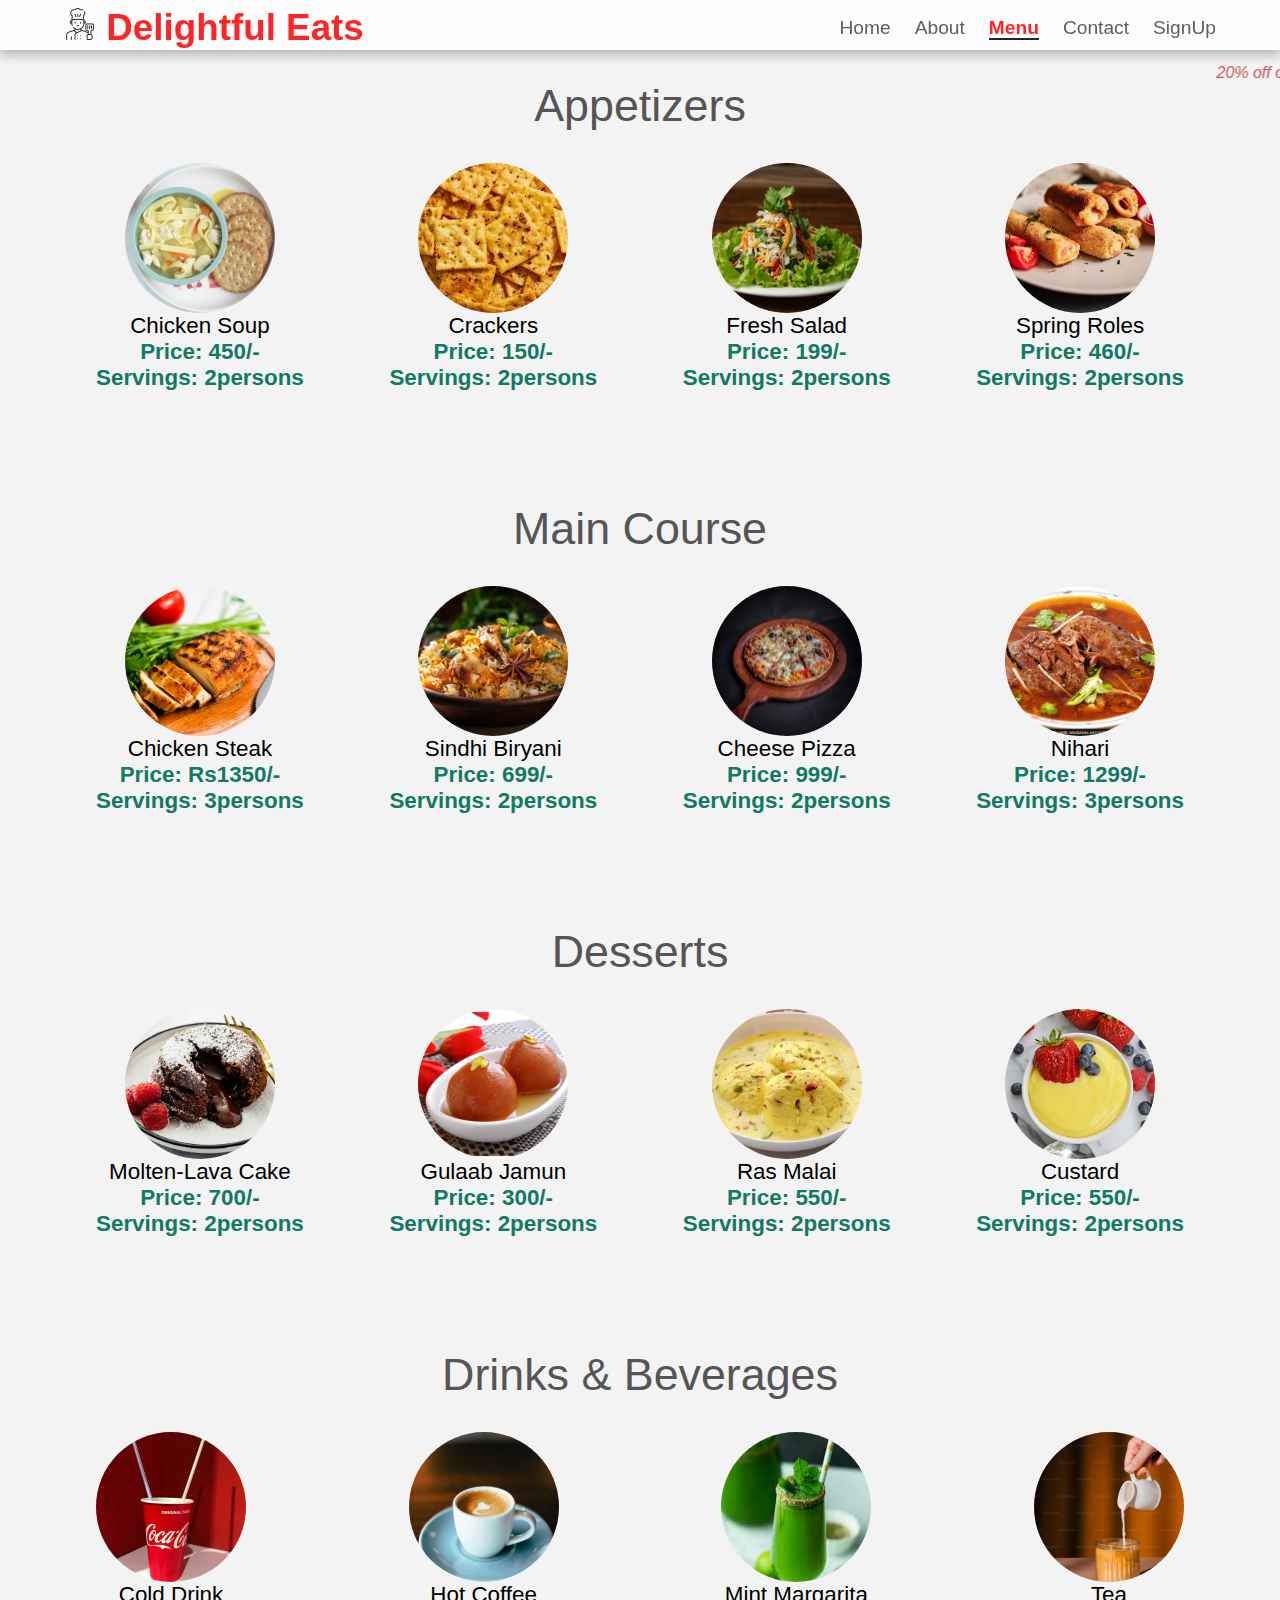
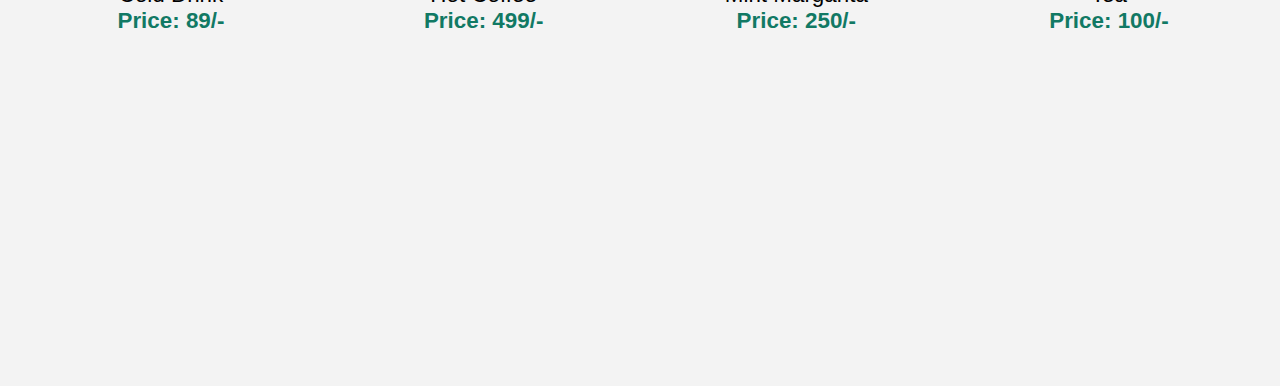
<file: Restaurant-website/food-menu.html>
<html lang="en">

<head>
    <meta charset="UTF-8" />
    <meta http-equiv="X-UA-Compatible" content="IE=edge" />
    <meta name="viewport" content="width=device-width, initial-scale=1.0" />
    <title>Delightful Eats</title>
    <link rel="icon" href="images/chef.png" type="image/x-icon"/>
    <link rel="stylesheet" href="style.css" />
</head>

<body>
    <nav class="navbar">
        <div class="navbar-container container">
            <input type="checkbox">
            <div class="hamburger-lines">
                <span class="line line1"></span>
                <span class="line line2"></span>
                <span class="line line3"></span>
            </div>
            <ul class="menu-items">
                <li><a href="index.html">Home</a></li>
                <li><a href="about.html">About</a></li>
                <li><a href="food-menu.html" class="active">Menu</a></li>
                <li><a href="contact.html">Contact</a></li>
                <li><a href="Signup.html">SignUp</a></li>
            </ul>
            <h1 class="logo"><img src="images/chef.png" </h1>
                <span id="sp">Delightful Eats</span>

        </div>
        <marquee>20% off on Desserts</marquee>
    </nav>
    <section id="testimonials">
        <h2 class="testimonial-title">Appetizers</h2>
        <div class="testimonial-container container">
            <div class="testimonial-box">
                <div class="customer-detail">
                    <div class="customer-photo">
                        <img src="images/soup.jpg" alt="" />
                        <p class="customer-name">Chicken Soup</p>
                        <p class="food-price">Price: 450/-</p>
                        <p class="food-price">Servings: 2persons</p>
                    </div>
                </div>

            </div>
            <div class="testimonial-box">
                <div class="customer-detail">
                    <div class="customer-photo">
                        <img src="images/crackers.jpeg" alt="" />
                        <p class="customer-name">Crackers</p>
                        <p class="food-price">Price: 150/-</p>
                        <p class="food-price">Servings: 2persons</p>
                    </div>
                </div>
            </div>
            <div class="testimonial-box">
                <div class="customer-detail">
                    <div class="customer-photo">
                        <img src="images/appitizer1.avif" alt="" />
                        <p class="customer-name">Fresh Salad</p>
                        <p class="food-price">Price: 199/-</p>
                        <p class="food-price">Servings: 2persons</p>
                    </div>
                </div>

            </div>
            <div class="testimonial-box">
                <div class="customer-detail">
                    <div class="customer-photo">
                        <img src="images/rolesappitizer.avif" alt="" />
                        <p class="customer-name">Spring Roles</p>
                        <p class="food-price">Price: 460/-</p>
                        <p class="food-price">Servings: 2persons</p>
                    </div>
                </div>


            </div>
        </div>
        <!-- <--------------------------------------------------------------->
        <section id="testimonials">
            <h2 class="testimonial-title">Main Course</h2>
            <div class="testimonial-container container">
                <div class="testimonial-box">
                    <div class="customer-detail">
                        <div class="customer-photo">
                            <img src="images/MAIN STEAK.avif" alt="" />
                            <p class="customer-name">Chicken Steak</p>
                            <p class="food-price">Price: Rs1350/-</p>
                            <p class="food-price">Servings: 3persons</p>
                        </div>
                    </div>

                </div>
                <div class="testimonial-box">
                    <div class="customer-detail">
                        <div class="customer-photo">
                            <img src="images/bryanimain.avif" alt="" />
                            <p class="customer-name">Sindhi Biryani</p>
                            <p class="food-price">Price: 699/-</p>
                            <p class="food-price">Servings: 2persons</p>
                        </div>
                    </div>


                </div>
                <div class="testimonial-box">
                    <div class="customer-detail">
                        <div class="customer-photo">
                            <img src="images/pizza.avif" alt="" />
                            <p class="customer-name">Cheese Pizza</p>
                            <p class="food-price">Price: 999/-</p>
                            <p class="food-price">Servings: 2persons</p>
                        </div>
                    </div>


                </div>
                <div class="testimonial-box">
                    <div class="customer-detail">
                        <div class="customer-photo">
                            <img src="images/nihari.webp" alt="" />
                            <p class="customer-name">Nihari</p>
                            <p class="food-price">Price: 1299/-</p>
                            <p class="food-price">Servings: 3persons</p>
                        </div>
                    </div>


                </div>
            </div>

            <!-- ------------------------------------------------------------->
            <section id="testimonials">
                <h2 class="testimonial-title">Desserts</h2>
                <div class="testimonial-container container">
                    <div class="testimonial-box">
                        <div class="customer-detail">
                            <div class="customer-photo">
                                <img src="images/moltenlava.jpg" alt="" />
                                <p class="customer-name">Molten-Lava Cake</p>
                                <p class="food-price">Price: 700/-</p>
                                <p class="food-price">Servings: 2persons</p>
                            </div>
                        </div>

                    </div>
                    <div class="testimonial-box">
                        <div class="customer-detail">
                            <div class="customer-photo">
                                <img src="images/jamun.webp" alt="" />
                                <p class="customer-name">Gulaab Jamun</p>
                                <p class="food-price">Price: 300/-</p>
                                <p class="food-price">Servings: 2persons</p>
                            </div>
                        </div>

                    </div>
                    <div class="testimonial-box">
                        <div class="customer-detail">
                            <div class="customer-photo">
                                <img src="images/rasmalai.jpg" alt="" />
                                <p class="customer-name">Ras Malai</p>
                                <p class="food-price">Price: 550/-</p>
                                <p class="food-price">Servings: 2persons</p>
                            </div>
                        </div>


                    </div>
                    <div class="testimonial-box">
                        <div class="customer-detail">
                            <div class="customer-photo">
                                <img src="images/custard.jpg" alt="" />
                                <p class="customer-name">Custard</p>
                                <p class="food-price">Price: 550/-</p>
                                <p class="food-price">Servings: 2persons</p>
                            </div>
                        </div>


                    </div>
                </div>
                <!-- <---------------------------------------->
                <section id="testimonials">
                    <h2 class="testimonial-title">Drinks & Beverages</h2>
                    <div class="testimonial-container container">
                        <div class="testimonial-box">
                            <div class="customer-detail">
                                <div class="customer-photo">
                                    <img src="images/coke.avif" alt="" />
                                    <p class="customer-name">Cold Drink</p>
                                    <p class="food-price">Price: 89/-</p>

                                </div>
                            </div>

                        </div>
                        <div class="testimonial-box">
                            <div class="customer-detail">
                                <div class="customer-photo">
                                    <img src="images/coffee.avif" alt="" />
                                    <p class="customer-name">Hot Coffee</p>
                                    <p class="food-price">Price: 499/-</p>

                                </div>
                            </div>


                        </div>
                        <div class="testimonial-box">
                            <div class="customer-detail">
                                <div class="customer-photo">
                                    <img src="images/mint.jpeg" alt="" />
                                    <p class="customer-name">Mint Margarita</p>
                                    <p class="food-price">Price: 250/-</p>
                                </div>
                            </div>



                        </div>
                        <div class="testimonial-box">
                            <div class="customer-detail">
                                <div class="customer-photo">
                                    <img src="images/tea.avif" alt="" />
                                    <p class="customer-name">Tea</p>
                                    <p class="food-price">Price: 100/-</p>

                                </div>
                            </div>
                        </div>
                    </div>
</file>
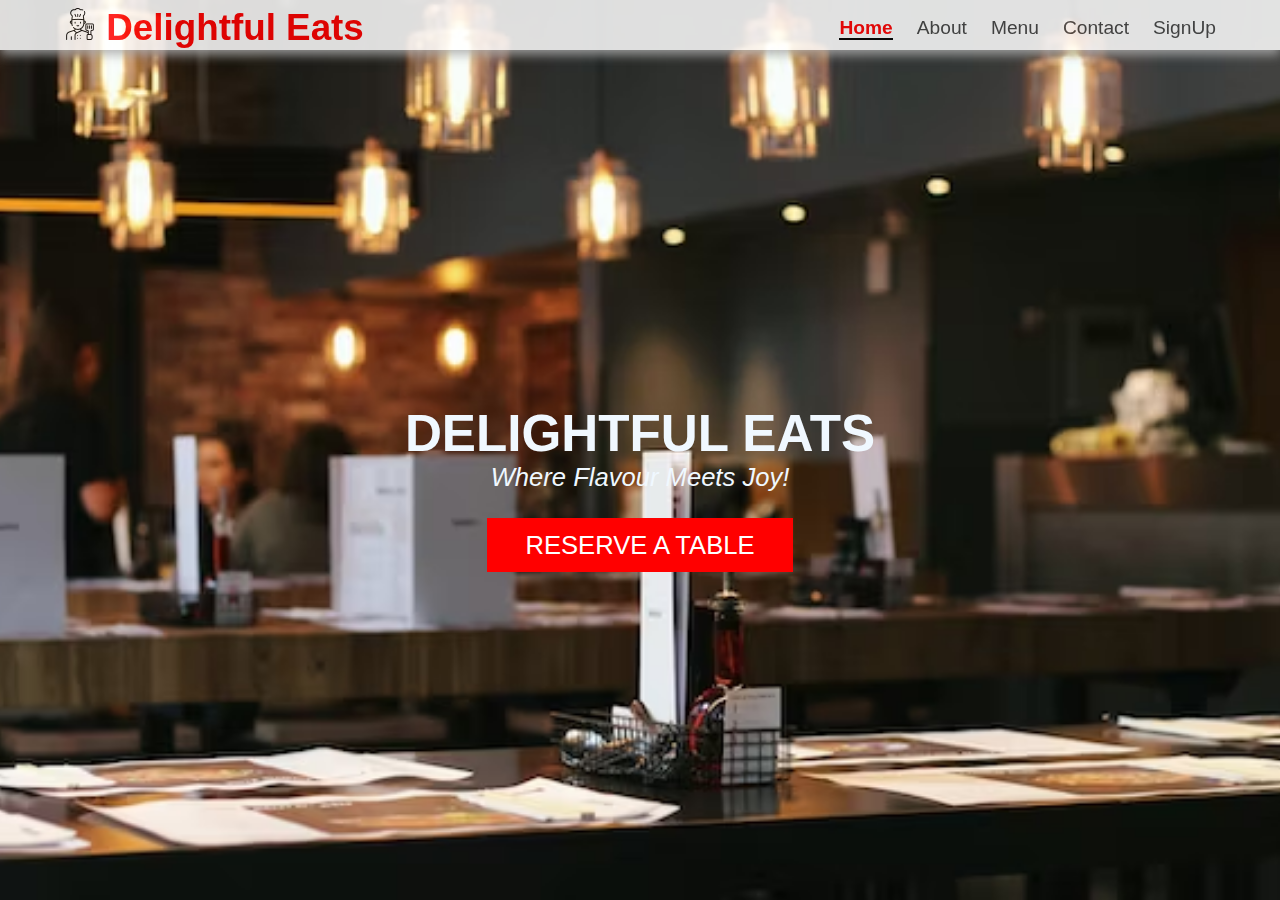
<file: Restaurant-website/home.html>
<html lang="en">

<head>
    <meta charset="UTF-8" />
    <meta http-equiv="X-UA-Compatible" content="IE=edge" />
    <meta name="viewport" content="width=device-width, initial-scale=1.0" />
    <title>Delightful Eats</title>
     <link rel="icon" href="images/chef.png" type="image/x-icon"/>
    <link rel="stylesheet" href="style.css" />
</head>

<body>
    <nav class="navbar">

        <div class="navbar-container container">
            <input type="checkbox">

            <div class="hamburger-lines">
                <span class="line line1"></span>
                <span class="line line2"></span>
                <span class="line line3"></span>

            </div>
            <ul class="menu-items">
                <li><a href="home.html" class="active">Home</a></li>
                <li><a href="about.html">About</a></li>
                <li><a href="food-menu.html">Menu</a></li>
                <li><a href="contact.html">Contact</a></li>
                <li><a href="Signup.html">SignUp</a></li>
            </ul>

            <h1 class="logo"><img src="images/chef.png" </h1>
                <span id="sp">Delightful Eats</span>

        </div>


    </nav>
    <section class="showcase-area" id="showcase">
        <div class="showcase-container">
            <h1 class="main-title" id="home">Delightful Eats</h1>
            <p class="main-tit">Where Flavour Meets Joy!</p>
            <p></p>
            <a href="contact.html" class="btn btn-primary " style="background-color:red">RESERVE A TABLE</a>
        </div>



    </section>

</html>
</body>

</html>
</file>
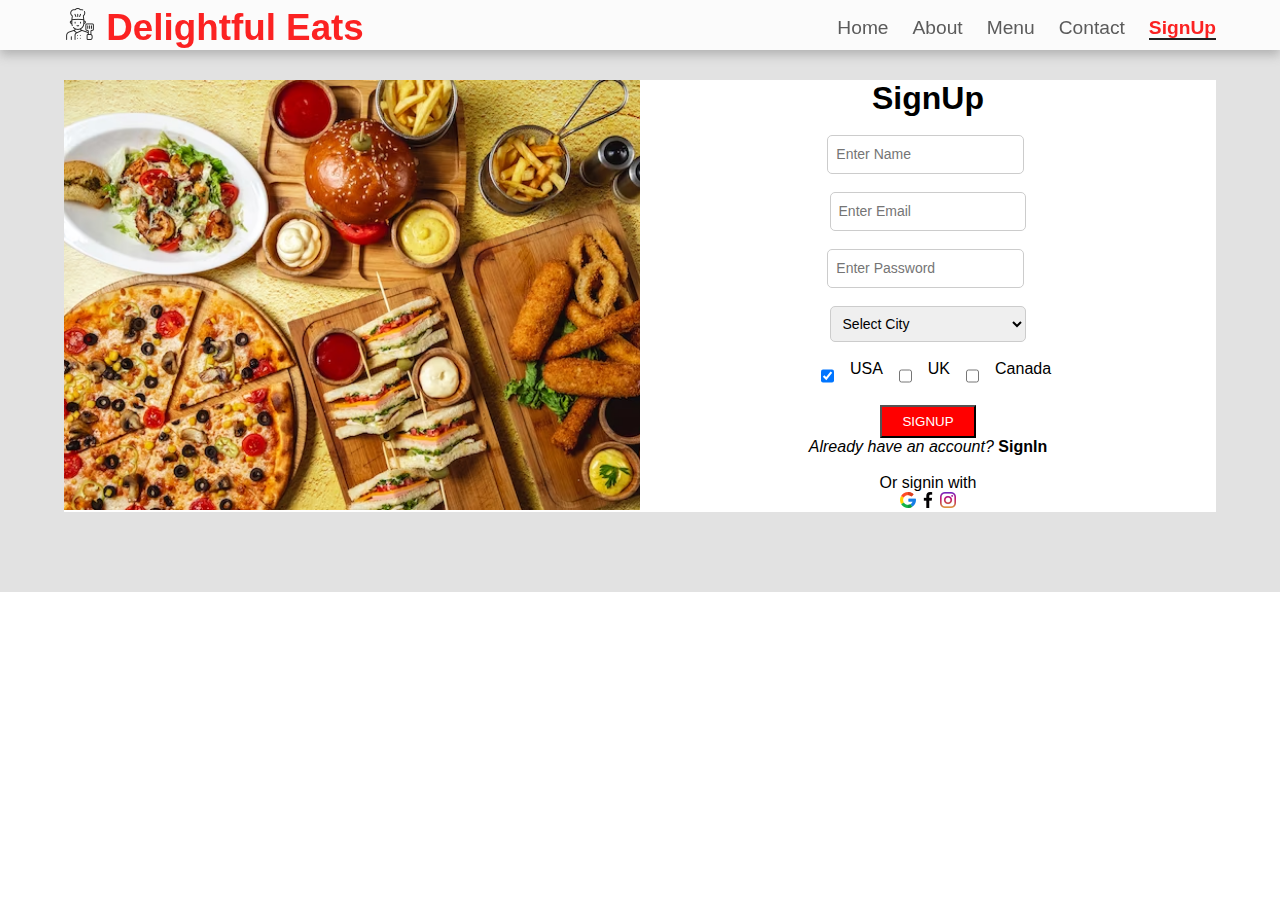
<file: Restaurant-website/Signup.html>
<html lang="en">

<head>
    <meta charset="UTF-8" />
    <meta http-equiv="X-UA-Compatible" content="IE=edge" />
    <meta name="viewport" content="width=device-width, initial-scale=1.0" />
    <title>Delightful Eats</title>
    <link rel="icon" href="images/chef.png" type="image/x-icon"/>
    <link rel="stylesheet" href="style.css" />
    <script src="https://code.jquery.com/jquery-3.6.0.min.js"></script>
</head>

<body>
    <nav class="navbar">
        <div class="navbar-container container">
            <input type="checkbox" name="" id="">
            <div class="hamburger-lines">
                <span class="line line1"></span>
                <span class="line line2"></span>
                <span class="line line3"></span>
            </div>
            <ul class="menu-items">
                <li class="active"><a href="home.html">Home</a></li>
                <li><a href="about.html">About</a></li>
                <li><a href="food-menu.html">Menu</a></li>
                <li><a href="contact.html">Contact</a></li>
                <li><a href="Signup.html" class="active">SignUp</a></li>
            </ul>
            <h1 class="logo"><img src="images/chef.png" </h1>
                <span id="sp">Delightful Eats</span>


        </div>
    </nav>

    <section id="contact">
        <div class="contact-container container">
            <div class="contact-img">
                <img src="images/aboutt.avif" alt="" />
            </div>
            <form class="foam">
                <!-- <div class="form-container"> -->
                <h1>SignUp</h1>
                <label for="name"></label><br>
                <input type="name" placeholder="Enter Name" required="">&nbsp;
                <br>
                <br>
                <input id="text" type="text" placeholder="Enter Email" required="" />
                <br>

                <label for="password"> </label><br>
                <input type="password" placeholder="Enter Password" required="">&nbsp;
                <br>


                <br>

                <select id="city" name="city" required="">
                    <option value="">Select City</option>
                    <option>Lahore</option>
                    <option>Karachi</option>
                    <option>Jhelum</option>
                    <option>Islamabad</option>
                </select><br><br>

                <div class="checkboxes">

                    <input type="checkbox" id="1" checked="checked" required="">
                    <label for="count1">USA</label>
                    <input type="checkbox" id="2">
                    <label for="count2">UK</label>
                    <input type="checkbox" id="3">
                    <label for="count3">Canada</label>
                </div>
                <!-- <div class="newsletter-signup">
                    <h2>Subscribe to our newsletter</h2>
                
                  </div> -->
                <button class=" btn btn-primary" onclick="validate()">SignUp</button>
                <br>
                <p><i>Already have an account? </i><b> SignIn</b></p><br>
                <p>Or signin with</p>
                <a href="https://www.google.com/"><img src="images/google.png"></a>
                <a href="https://www.facebook.com/"><img src="images/facebook-app-symbol.png"></a>
                <a href="https://www.instagram.com/"><img src="images/instagram.png"></a>

                <br>
            </form>
        </div>
    </section>
    <script src="java.js"></script>
</body>

</html>
</file>
<file: style.css>
*,
*::after,
*::before {
  box-sizing: border-box;
  padding: 0;
  margin: 0;
}

.html {
  font-size: 62.5%;
}

body {
  font-family: "Poppins", sans-serif;
}

.container {
  max-width: 1200px;
  width: 90%;
  margin: auto;
}

.btn {
  display: inline-block;
  padding: 0.5em 1.5em;
  text-decoration: none;
  border-radius: 50px;
  cursor: pointer;
  outline: none;
  margin-top: 1em;
  text-transform: uppercase;
  font-weight: small;
}



.btn-primary {
  color: #fff;
  background: red;
}

.btn-primary {
  border-radius: 0%;
}

.btn-primary:hover {
  background: #117964;
  transition: background 0.3s ease-in-out;
}

/* ............/navbar/............ *

/* desktop mode............/// */

.navbar input[type="checkbox"],
.navbar .hamburger-lines {
  display: none;
}

.navbar {
  box-shadow: 0px 5px 10px 0px #aaa;
  position: fixed;
  width: 100%;
  background: #fff;
  color: #000;
  opacity: 0.85;
  height: 50px;
  z-index: 12;
}

.navbar-container {
  display: flex;
  justify-content: space-between;
  height: 64px;
  align-items: center;
}

.menu-items {
  order: 2;
  display: flex;
}

.menu-items li {
  list-style: none;
  margin-left: 1.5rem;
  margin-bottom: 0.5rem;
  font-size: 1.2rem;
}


.menu-items a {
  text-decoration: none;
  color: #444;
  font-weight: 500;
  transition: color 0.1s ease-in-out;


}


.menu-items a:hover {
  color: red;
  border-bottom: 2px solid black;
  transition: color 0.1s ease-in-out, border-bottom 0.1s ease-in-out;
}

.menu-items a.active {
  color: red;
  border-bottom: 2px solid black;
  font-weight: bold;
}

.logo {
  order: 1;
  font-size: 2.3rem;
  margin-bottom: 0.5rem;
  margin-left: 0px;
  padding-left: 0px;
}

.navbar container menu-items::after {
  content: '';
  width: 0;
  height: 3px;
  background: #ff004f;
  position: absolute;
  left: 0;
  bottom: -6px;
  transition: 0.5s;
}

/* ...............//// Showcase styling ////............ */

.showcase-area {
  height: 100%;
  background:
url('images/back.avif');
    background-size: cover;
  background-position: center;
  background-repeat: no-repeat;
}

#sp {
  color: red;
}

.showcase-container {
  display: flex;
  flex-direction: column;
  align-items: center;
  justify-content: center;
  height: 100%;
  font-size: 1.6rem;
}

.main-title {
  text-transform: uppercase;
  margin-top: 1.5em;
  color: aliceblue;

}

.main-tit {
  color: aliceblue;
  font-style: italic;
  text-shadow: #16a083;
}

/* .......................//about us//....................... */

#about {
  padding: 50px 0;
  background: #f5f5f7;
}

.about-wrapper {
  display: flex;
  flex-wrap: wrap;
}

#about h2 {
  font-size: 2.3rem;
}

#about p {
  font-size: 1.2rem;
  color: #555;
}

#about .small {
  font-size: 1.2rem;
  color: #666;
  font-weight: 600;
}

.about-img {
  flex: 1 1 400px;
  padding: 30px;
  transform: translateX(150%);
  animation: about-img-animation 1s ease-in-out forwards;

}

@keyframes about-img-animation {
  100% {
    transform: translate(0);
  }
}

.about-text {
  flex: 1 1 400px;
  padding: 30px;
  margin: auto;
  transform: translate(-150%);
  animation: about-text-animation 1s ease-in-out forwards;
}

@keyframes about-text-animation {
  100% {
    transform: translate(0);
  }
}

.about-img img {
  display: block;
  height: 400px;
  max-width: 100%;
  margin: auto;
  object-fit: cover;
  object-position: right;
  border-radius: 10%;
}

/* .........................../ Testimonial /............................. */
#testimonials {
  padding: 5rem 0;
  background: rgba(243, 243, 243);
}

.testimonial-title {
  text-align: center;
  font-size: 2.8rem;
  font-weight: 400;
  color: #555;
}

.testimonial-container {
  display: flex;
  justify-content: space-between;
  font-size: 1.4rem;
  padding: 1rem;
}

.testimonial-box .checked {
  color: #ff9529;
}

.testimonial-box .testimonial-text {
  margin: 1rem 0;
  color: #444;
}

.testimonial-box {
  text-align: center;
  padding: 1rem;
}


.customer-photo img {
  display: block;
  width: 150px;
  height: 150px;
  object-fit: cover;
  object-position: center;
  border-radius: 50%;
  margin: auto;
}


.checked {
  color: orange;
}

/* Zoom-In Effect */
.customer-photo img:hover {
  transform: scale(1.3);
  transition: transform 0.2s ease-in-out;
}

/* ................................../Food Menu/.................................... */
marquee {
  color: rgb(190, 53, 53);
  font-style: italic;
}

.food-menu-heading {
  text-align: center;
  font-size: 3.4rem;
  font-weight: 400;
  color: #666;

}

.food-menu-container {
  display: flex;
  flex-wrap: wrap;
  padding: 50px 0px 30px 0px;
}

.food-menu-container img {
  display: block;
  width: 250px;
  height: 250px;
  border-radius: 50%;
  border: 1px solid black;
  object-fit: cover;
  object-position: center;
}

.food-menu-container img:hover {
  transform: scale(1.3);
  transition: transform 0.5s ease;
}


.font-title {
  font-size: 1.8rem;
  font-weight: 400;
  color: #444;
}


.food-price {
  color: #117964;
  font-weight: 700;
}



/* ........ Contact Us........... */
#contact {
  padding: 5rem 0;
  background: rgb(226, 226, 226);

}

.contact-container {
  display: flex;
  background: #fff;
}

.contact-img {

  width: 50%;

}

.contact-img img {
  display: block;
  height: 430px;
  width: 100%;
  object-position: center;
  object-fit: cover;
}

.foam {
  text-align: center;
  margin: auto;
  padding: 1 rem;
}

input {
  width: 80%;
  min-height: 2rem;
  padding: 0.5rem;
  line-height: 1.5;
  border: 1px solid #ccc;
  border-radius: 5px;
  font-size: 14px
}

.checkboxes {
  display: flex;
  flex-direction: row;
  justify-content: space-between;
}

input[type="checkbox"] {
  margin: 0 1rem;
}

#city {
  width: 80%;
  min-height: 2rem;
  padding: 0.5rem;
  line-height: 1.5;
  border: 1px solid #ccc;
  border-radius: 5px;
  font-size: 14px;
}

#footer h2 {
  text-align: center;
  font-size: 1.8rem;
  padding: 2.6rem;
  font-weight: 500;
  color: #fff;
  background: rgb(65, 65, 65);
}

/* ......../ media query /.......... */

@media (max-width: 768px) {
  .navbar {
    opacity: 0.95;
  }

  .navbar-container input[type="checkbox"],
  .navbar-container .hamburger-lines {
    display: block;
  }

  .navbar-container {
    display: block;
    position: relative;
    height: 64px;
  }

  .navbar-container input[type="checkbox"] {
    position: absolute;
    display: block;
    height: 32px;
    width: 30px;
    top: 20px;
    left: 20px;
    z-index: 5;
    opacity: 0;
  }

  .navbar-container .hamburger-lines {
    display: block;
    height: 23px;
    width: 35px;
    position: absolute;
    top: 17px;
    left: 20px;
    z-index: 2;
    display: flex;
    flex-direction: column;
    justify-content: space-between;
  }

  .navbar-container .hamburger-lines .line {
    display: block;
    height: 4px;
    width: 100%;
    border-radius: 10px;
    background: #333;
  }

  .navbar-container .hamburger-lines .line1 {
    transform-origin: 0% 0%;
    transition: transform 0.4s ease-in-out;
  }

  .navbar-container .hamburger-lines .line2 {
    transition: transform 0.2s ease-in-out;
  }

  .navbar-container .hamburger-lines .line3 {
    transform-origin: 0% 100%;
    transition: transform 0.4s ease-in-out;
  }

  .navbar .menu-items {
    padding-top: 100px;
    background: #fff;
    height: 100vh;
    max-width: 300px;
    transform: translate(-150%);
    display: flex;
    flex-direction: column;
    margin-left: -40px;
    padding-left: 50px;
    transition: transform 0.5s ease-in-out;
    box-shadow: 5px 0px 10px 0px #aaa;
  }

  .navbar .menu-items li {
    margin-bottom: 1.5rem;
    font-size: 1.3rem;
    font-weight: 500;
  }

  .logo {
    position: absolute;
    top: 5px;
    right: 15px;
    font-size: 2rem;
  }

  .navbar-container input[type="checkbox"]:checked~.menu-items {
    transform: translateX(0);
  }

  .navbar-container input[type="checkbox"]:checked~.hamburger-lines .line1 {
    transform: rotate(35deg);
  }

  .navbar-container input[type="checkbox"]:checked~.hamburger-lines .line2 {
    transform: scaleY(0);
  }

  .navbar-container input[type="checkbox"]:checked~.hamburger-lines .line3 {
    transform: rotate(-35deg);
  }

  /* ......./ food /......... */

  .food-container {
    flex-direction: column;
    align-items: stretch;
  }

  .food-type:not(:last-child) {
    margin-bottom: 3rem;
  }

  .food-type {
    box-shadow: 5px 5px 10px 0 #aaa;
  }

  .img-container {
    margin: 0;
  }
}

@media (max-width: 500px) {
  html {
    font-size: 65%;
  }

  .navbar .menu-items li {
    font-size: 1.6rem;
  }

  .testimonial-container {
    flex-direction: column;
    text-align: center;
  }

  .food-menu-container img {
    margin: auto;
  }

  
  

  .food-menu-item {
    flex-direction: column;
    text-align: center;
  }

  .form-container {
    width: 90%;
  }

  .contact-container {
    display: flex;
    flex-direction: column;
  }

  .contact-img {
    width: 90%;
    margin: 3rem auto;
  }

  .logo {
    position: absolute;
    top: 06px;
    right: 15px;
    font-size: 3rem;
  }

  .navbar .menu-items li {
    margin-bottom: 2.5rem;
    font-size: 1.8rem;
    font-weight: 500;
  }
}

@media (min-width: 769px) and (max-width: 1200px) {
  .img-container h3 {
    font-size: 1.5rem;
  }

  .img-container .btn {
    font-size: 0.7rem;
  }
}

@media (orientation: landscape) and (max-height: 500px) {
  .showcase-area {
    height: 50vmax;
  }
}
</file>
<file: Restaurant-website/style.css>
*,
*::after,
*::before {
  box-sizing: border-box;
  padding: 0;
  margin: 0;
}

.html {
  font-size: 62.5%;
}

body {
  font-family: "Poppins", sans-serif;
}

.container {
  max-width: 1200px;
  width: 90%;
  margin: auto;
}

.btn {
  display: inline-block;
  padding: 0.5em 1.5em;
  text-decoration: none;
  border-radius: 50px;
  cursor: pointer;
  outline: none;
  margin-top: 1em;
  text-transform: uppercase;
  font-weight: small;
}



.btn-primary {
  color: #fff;
  background: red;
}

.btn-primary {
  border-radius: 0%;
}

.btn-primary:hover {
  background: #117964;
  transition: background 0.3s ease-in-out;
}

/* ............/navbar/............ *

/* desktop mode............/// */

.navbar input[type="checkbox"],
.navbar .hamburger-lines {
  display: none;
}

.navbar {
  box-shadow: 0px 5px 10px 0px #aaa;
  position: fixed;
  width: 100%;
  background: #fff;
  color: #000;
  opacity: 0.85;
  height: 50px;
  z-index: 12;
}

.navbar-container {
  display: flex;
  justify-content: space-between;
  height: 64px;
  align-items: center;
}

.menu-items {
  order: 2;
  display: flex;
}

.menu-items li {
  list-style: none;
  margin-left: 1.5rem;
  margin-bottom: 0.5rem;
  font-size: 1.2rem;
}


.menu-items a {
  text-decoration: none;
  color: #444;
  font-weight: 500;
  transition: color 0.1s ease-in-out;


}


.menu-items a:hover {
  color: red;
  border-bottom: 2px solid black;
  transition: color 0.1s ease-in-out, border-bottom 0.1s ease-in-out;
}

.menu-items a.active {
  color: red;
  border-bottom: 2px solid black;
  font-weight: bold;
}

.logo {
  order: 1;
  font-size: 2.3rem;
  margin-bottom: 0.5rem;
  margin-left: 0px;
  padding-left: 0px;
}

.navbar container menu-items::after {
  content: '';
  width: 0;
  height: 3px;
  background: #ff004f;
  position: absolute;
  left: 0;
  bottom: -6px;
  transition: 0.5s;
}

/* ...............//// Showcase styling ////............ */

.showcase-area {
  height: 100%;
  background:
url('images/back.avif');
    background-size: cover;
  background-position: center;
  background-repeat: no-repeat;
}

#sp {
  color: red;
}

.showcase-container {
  display: flex;
  flex-direction: column;
  align-items: center;
  justify-content: center;
  height: 100%;
  font-size: 1.6rem;
}

.main-title {
  text-transform: uppercase;
  margin-top: 1.5em;
  color: aliceblue;

}

.main-tit {
  color: aliceblue;
  font-style: italic;
  text-shadow: #16a083;
}

/* .......................//about us//....................... */

#about {
  padding: 50px 0;
  background: #f5f5f7;
}

.about-wrapper {
  display: flex;
  flex-wrap: wrap;
}

#about h2 {
  font-size: 2.3rem;
}

#about p {
  font-size: 1.2rem;
  color: #555;
}

#about .small {
  font-size: 1.2rem;
  color: #666;
  font-weight: 600;
}

.about-img {
  flex: 1 1 400px;
  padding: 30px;
  transform: translateX(150%);
  animation: about-img-animation 1s ease-in-out forwards;

}

@keyframes about-img-animation {
  100% {
    transform: translate(0);
  }
}

.about-text {
  flex: 1 1 400px;
  padding: 30px;
  margin: auto;
  transform: translate(-150%);
  animation: about-text-animation 1s ease-in-out forwards;
}

@keyframes about-text-animation {
  100% {
    transform: translate(0);
  }
}

.about-img img {
  display: block;
  height: 400px;
  max-width: 100%;
  margin: auto;
  object-fit: cover;
  object-position: right;
  border-radius: 10%;
}

/* .........................../ Testimonial /............................. */
#testimonials {
  padding: 5rem 0;
  background: rgba(243, 243, 243);
}

.testimonial-title {
  text-align: center;
  font-size: 2.8rem;
  font-weight: 400;
  color: #555;
}

.testimonial-container {
  display: flex;
  justify-content: space-between;
  font-size: 1.4rem;
  padding: 1rem;
}

.testimonial-box .checked {
  color: #ff9529;
}

.testimonial-box .testimonial-text {
  margin: 1rem 0;
  color: #444;
}

.testimonial-box {
  text-align: center;
  padding: 1rem;
}


.customer-photo img {
  display: block;
  width: 150px;
  height: 150px;
  object-fit: cover;
  object-position: center;
  border-radius: 50%;
  margin: auto;
}


.checked {
  color: orange;
}

/* Zoom-In Effect */
.customer-photo img:hover {
  transform: scale(1.3);
  transition: transform 0.2s ease-in-out;
}

/* ................................../Food Menu/.................................... */
marquee {
  color: rgb(190, 53, 53);
  font-style: italic;
}

.food-menu-heading {
  text-align: center;
  font-size: 3.4rem;
  font-weight: 400;
  color: #666;

}

.food-menu-container {
  display: flex;
  flex-wrap: wrap;
  padding: 50px 0px 30px 0px;
}

.food-menu-container img {
  display: block;
  width: 250px;
  height: 250px;
  border-radius: 50%;
  border: 1px solid black;
  object-fit: cover;
  object-position: center;
}

.food-menu-container img:hover {
  transform: scale(1.3);
  transition: transform 0.5s ease;
}


.font-title {
  font-size: 1.8rem;
  font-weight: 400;
  color: #444;
}


.food-price {
  color: #117964;
  font-weight: 700;
}



/* ........ Contact Us........... */
#contact {
  padding: 5rem 0;
  background: rgb(226, 226, 226);

}

.contact-container {
  display: flex;
  background: #fff;
}

.contact-img {

  width: 50%;

}

.contact-img img {
  display: block;
  height: 430px;
  width: 100%;
  object-position: center;
  object-fit: cover;
}

.foam {
  text-align: center;
  margin: auto;
  padding: 1 rem;
}

input {
  width: 80%;
  min-height: 2rem;
  padding: 0.5rem;
  line-height: 1.5;
  border: 1px solid #ccc;
  border-radius: 5px;
  font-size: 14px
}

.checkboxes {
  display: flex;
  flex-direction: row;
  justify-content: space-between;
}

input[type="checkbox"] {
  margin: 0 1rem;
}

#city {
  width: 80%;
  min-height: 2rem;
  padding: 0.5rem;
  line-height: 1.5;
  border: 1px solid #ccc;
  border-radius: 5px;
  font-size: 14px;
}

#footer h2 {
  text-align: center;
  font-size: 1.8rem;
  padding: 2.6rem;
  font-weight: 500;
  color: #fff;
  background: rgb(65, 65, 65);
}

/* ......../ media query /.......... */

@media (max-width: 768px) {
  .navbar {
    opacity: 0.95;
  }

  .navbar-container input[type="checkbox"],
  .navbar-container .hamburger-lines {
    display: block;
  }

  .navbar-container {
    display: block;
    position: relative;
    height: 64px;
  }

  .navbar-container input[type="checkbox"] {
    position: absolute;
    display: block;
    height: 32px;
    width: 30px;
    top: 20px;
    left: 20px;
    z-index: 5;
    opacity: 0;
  }

  .navbar-container .hamburger-lines {
    display: block;
    height: 23px;
    width: 35px;
    position: absolute;
    top: 17px;
    left: 20px;
    z-index: 2;
    display: flex;
    flex-direction: column;
    justify-content: space-between;
  }

  .navbar-container .hamburger-lines .line {
    display: block;
    height: 4px;
    width: 100%;
    border-radius: 10px;
    background: #333;
  }

  .navbar-container .hamburger-lines .line1 {
    transform-origin: 0% 0%;
    transition: transform 0.4s ease-in-out;
  }

  .navbar-container .hamburger-lines .line2 {
    transition: transform 0.2s ease-in-out;
  }

  .navbar-container .hamburger-lines .line3 {
    transform-origin: 0% 100%;
    transition: transform 0.4s ease-in-out;
  }

  .navbar .menu-items {
    padding-top: 100px;
    background: #fff;
    height: 100vh;
    max-width: 300px;
    transform: translate(-150%);
    display: flex;
    flex-direction: column;
    margin-left: -40px;
    padding-left: 50px;
    transition: transform 0.5s ease-in-out;
    box-shadow: 5px 0px 10px 0px #aaa;
  }

  .navbar .menu-items li {
    margin-bottom: 1.5rem;
    font-size: 1.3rem;
    font-weight: 500;
  }

  .logo {
    position: absolute;
    top: 5px;
    right: 15px;
    font-size: 2rem;
  }

  .navbar-container input[type="checkbox"]:checked~.menu-items {
    transform: translateX(0);
  }

  .navbar-container input[type="checkbox"]:checked~.hamburger-lines .line1 {
    transform: rotate(35deg);
  }

  .navbar-container input[type="checkbox"]:checked~.hamburger-lines .line2 {
    transform: scaleY(0);
  }

  .navbar-container input[type="checkbox"]:checked~.hamburger-lines .line3 {
    transform: rotate(-35deg);
  }

  /* ......./ food /......... */

  .food-container {
    flex-direction: column;
    align-items: stretch;
  }

  .food-type:not(:last-child) {
    margin-bottom: 3rem;
  }

  .food-type {
    box-shadow: 5px 5px 10px 0 #aaa;
  }

  .img-container {
    margin: 0;
  }
}

@media (max-width: 500px) {
  html {
    font-size: 65%;
  }

  .navbar .menu-items li {
    font-size: 1.6rem;
  }

  .testimonial-container {
    flex-direction: column;
    text-align: center;
  }

  .food-menu-container img {
    margin: auto;
  }

  
  

  .food-menu-item {
    flex-direction: column;
    text-align: center;
  }

  .form-container {
    width: 90%;
  }

  .contact-container {
    display: flex;
    flex-direction: column;
  }

  .contact-img {
    width: 90%;
    margin: 3rem auto;
  }

  .logo {
    position: absolute;
    top: 06px;
    right: 15px;
    font-size: 3rem;
  }

  .navbar .menu-items li {
    margin-bottom: 2.5rem;
    font-size: 1.8rem;
    font-weight: 500;
  }
}

@media (min-width: 769px) and (max-width: 1200px) {
  .img-container h3 {
    font-size: 1.5rem;
  }

  .img-container .btn {
    font-size: 0.7rem;
  }
}

@media (orientation: landscape) and (max-height: 500px) {
  .showcase-area {
    height: 50vmax;
  }
}
</file>
